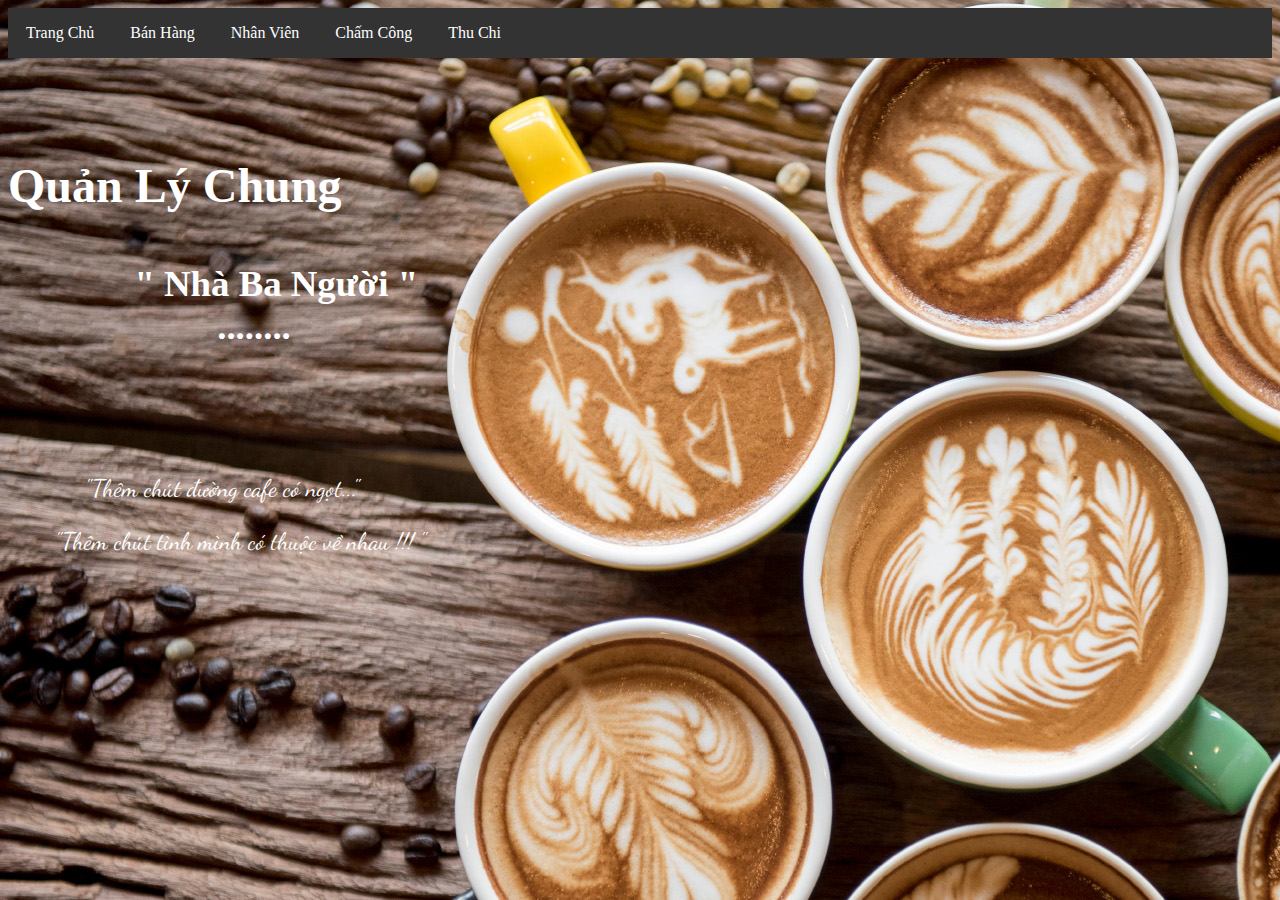
<file: index.html>
<!DOCTYPE html>
<html>
<head>
	<meta charset="utf-8">
	<meta name="viewport" content="width=device-width, initial-scale=1">
	<title>Quan_Ly</title>
	<link rel="preconnect" href="https://fonts.gstatic.com">
	<link href="https://fonts.googleapis.com/css2?family=Dancing+Script:wght@500&display=swap" rel="stylesheet">
	<link rel="stylesheet" type="text/css" href="css/style.css">
</head>
<body>
	<div>
		<ul>
			<li><a href="index.html">Trang Chủ</a></li>
			<li><a href="BanHang/index.html">Bán Hàng</a></li>
			<li><a href="DanhSach_NV/Nhan_vien.html">Nhân Viên</a></li>
			<li><a href="ChamCongNgay/Cong_Ngay.html">Chấm Công</a></li>
		    <li class="abx">
			    <a href="" class="btn_thu">Thu Chi</a>
			    <div class="abx-content">
			        <a href="Luong/index.html">Tiền Lương</a>
		  			<a href="NguyenLieu/index.html">Nguyên Vật Liệu</a>
		  			<a href="ThuNgan/index.html">Doanh Thu</a>
			    </div>
		    </li>	    
		</ul>
		<div class="content_1">
			<h1>Quản Lý Chung</h1>
			<h4>" Nhà Ba Người " <br> &nbsp;  &nbsp;  &nbsp;  &nbsp;  &nbsp;........</h4>
			<div class="pp">
				<p>&nbsp; &nbsp; &nbsp;"Thêm chút đường cafe có ngọt..."</p>
				<p> "Thêm chút tình mình có thuộc về nhau !!! "</p>
			</div>
		</div>
	</div>

</body>
</html>
</file>
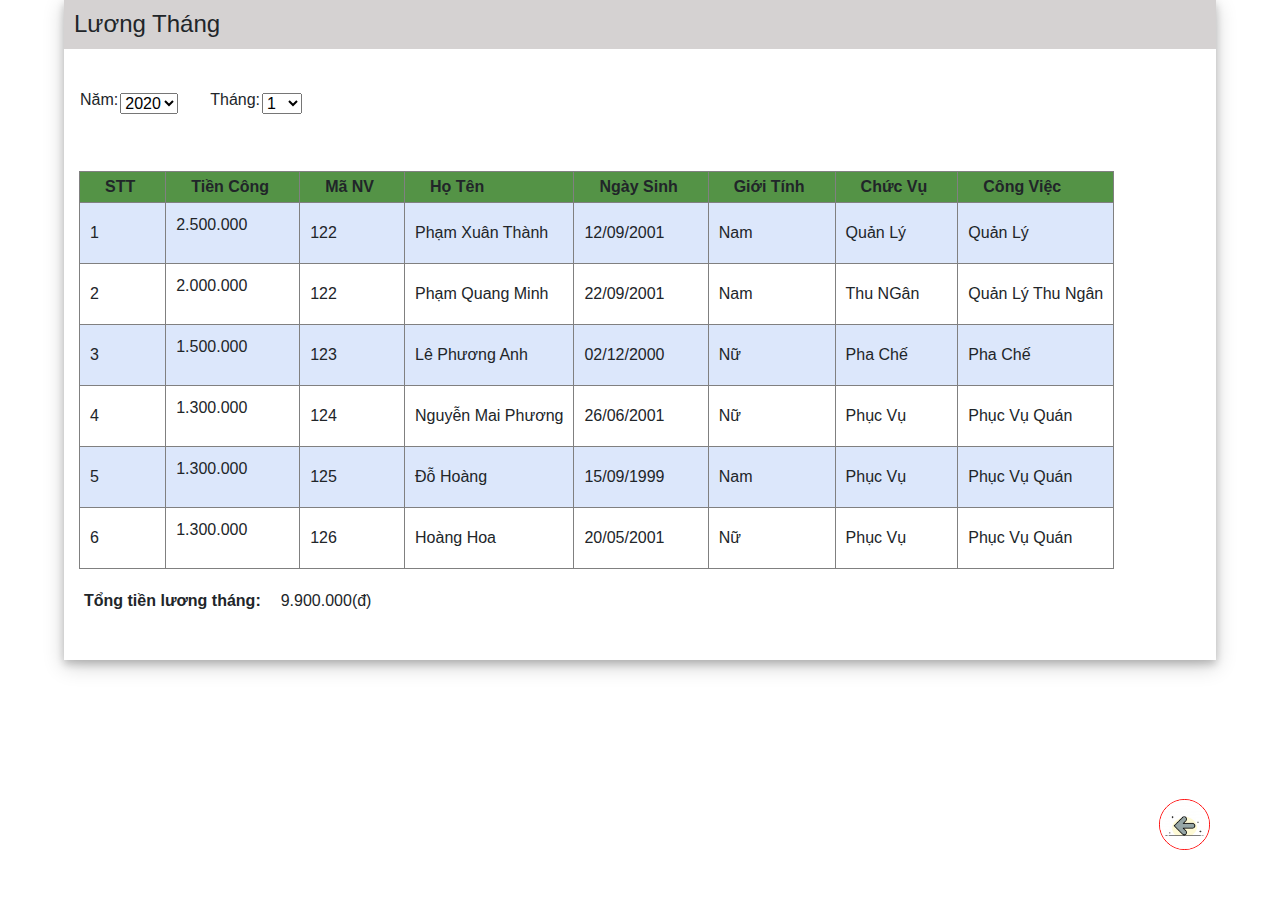
<file: Luong/index.html>
<!DOCTYPE html>
<html>
<head>
	<meta charset="utf-8">
	<meta name="viewport" content="width=device-width, initial-scale=1">
	<title>Lương Tháng</title>
	<link rel="stylesheet" href="https://maxcdn.bootstrapcdn.com/bootstrap/4.0.0/css/bootstrap.min.css" integrity="sha384-Gn5384xqQ1aoWXA+058RXPxPg6fy4IWvTNh0E263XmFcJlSAwiGgFAW/dAiS6JXm" crossorigin="anonymous">
	<script src="https://code.jquery.com/jquery-3.2.1.slim.min.js" integrity="sha384-KJ3o2DKtIkvYIK3UENzmM7KCkRr/rE9/Qpg6aAZGJwFDMVNA/GpGFF93hXpG5KkN" crossorigin="anonymous"></script>
	<script src="https://cdnjs.cloudflare.com/ajax/libs/popper.js/1.12.9/umd/popper.min.js" integrity="sha384-ApNbgh9B+Y1QKtv3Rn7W3mgPxhU9K/ScQsAP7hUibX39j7fakFPskvXusvfa0b4Q" crossorigin="anonymous"></script>
	<script src="https://maxcdn.bootstrapcdn.com/bootstrap/4.0.0/js/bootstrap.min.js" integrity="sha384-JZR6Spejh4U02d8jOt6vLEHfe/JQGiRRSQQxSfFWpi1MquVdAyjUar5+76PVCmYl" crossorigin="anonymous"></script>
	 <link rel="stylesheet" href="https://use.fontawesome.com/releases/v5.7.2/css/all.css" integrity="sha384- fnmOCqbTlWIlj8LyTjo7mOUStjsKC4pOpQbqyi7RrhN7udi9RwhKkMHpvLbHG9Sr" crossorigin="anonymous">
	<!-- <link rel="stylesheet" type="text/css" href="../css/style.css"> -->
	<link rel="stylesheet" type="text/css" href="css.css">
</head>
<body>
	<div class="content_ngay">
		<div class="main_ngay">
			<div class="col-md-12 main_ngay">
				<h4>Lương Tháng</h4>
				<form class="col-md-12 form_1_ngay">
					<table>
						<tbody>
							<tr class="hd">
								<td><label for="NhanVien_">Năm: </label></td>
								<td>
									<select name="nhanvien" id="NhanVien_">
										<option value="1">2020</option>
										<option value="2">2019</option>
										<option value="2">2018</option>
									</select>
								</td>
							</tr>
							<tr class="nhan_V">
								<td><label for="phong_1">Tháng: </label></td>
								<td>
									<select name="phong" id="phong_1">
										<option value="1">1</option>
										<option value="2">2</option>
										<option value="3">3</option>
										<option value="4">4</option>
										<option value="4">5</option>
										<option value="4">6</option>
										<option value="4">7</option>
										<option value="4">8</option>
										<option value="4">9</option>
										<option value="4">10</option>
										<option value="4">11</option>
										<option value="4">12</option>
									</select>
								</td>
							</tr>
						</tbody>
					</table>
				</form>
				<form class="col-md-12 form_2_ngay">
					<table border="1" cellpadding="10" cellspacing="0">
						<tbody>
							<tr>
								<th>STT</th>
								<th>Tiền Công</th>
								<th>Mã NV</th>
								<th>Họ Tên</th>
								<th>Ngày Sinh</th>
								<th>Giới Tính</th>
								<th>Chức Vụ</th>
								<th class="none">Công Việc</th>
							</tr>
							<tr class="color_">
								<td>1</td>
								<td><p>2.500.000</p></td>
								<td>122</td>
								<td>Phạm Xuân Thành</td>
								<td>12/09/2001</td>
								<td>Nam</td>
								<td>Quản Lý</td>
								<td class="none">Quản Lý</td>
							</tr>
							<tr>
								<td>2</td>
								<td><p>2.000.000</p></td>
								<td>122</td>
								<td>Phạm Quang Minh</td>
								<td>22/09/2001</td>
								<td>Nam</td>
								<td>Thu NGân</td>
								<td class="none">Quản Lý Thu Ngân</td>
							</tr>
							<tr class="color_">
								<td>3</td>
								<td><p>1.500.000</p></td>
								<td>123</td>
								<td>Lê Phương Anh</td>
								<td>02/12/2000</td>
								<td>Nữ</td>
								<td>Pha Chế</td>
								<td class="none">Pha Chế</td>
							</tr>
							<tr>
								<td>4</td>
								<td><p>1.300.000</p></td>
								<td>124</td>
								<td>Nguyễn Mai Phương</td>
								<td>26/06/2001</td>
								<td>Nữ</td>
								<td>Phục Vụ</td>
								<td class="none">Phục Vụ Quán</td>
							</tr>
							<tr class="color_">
								<td>5</td>
								<td><p>1.300.000</p></td>
								<td>125</td>
								<td>Đỗ Hoàng</td>
								<td>15/09/1999</td>
								<td>Nam</td>
								<td>Phục Vụ</td>
								<td class="none">Phục Vụ Quán</td>
							</tr>
							<tr>
								<td>6</td>
								<td><p>1.300.000</p></td>
								<td>126</td>
								<td>Hoàng Hoa</td>
								<td>20/05/2001</td>
								<td>Nữ</td>
								<td>Phục Vụ</td>
								<td class="none">Phục Vụ Quán</td>
							</tr>
						</tbody>
					</table>
				</form>
			</div>
			<div id="save">
				<p><b>Tổng tiền lương tháng:</b> <p>9.900.000(đ)</p>
			</div>
		</div>
		<a href="../index.html"><img src="../BanHang/img/back1.jpg" class="icon"></a>
	</div>
</body>
</html>
</file>
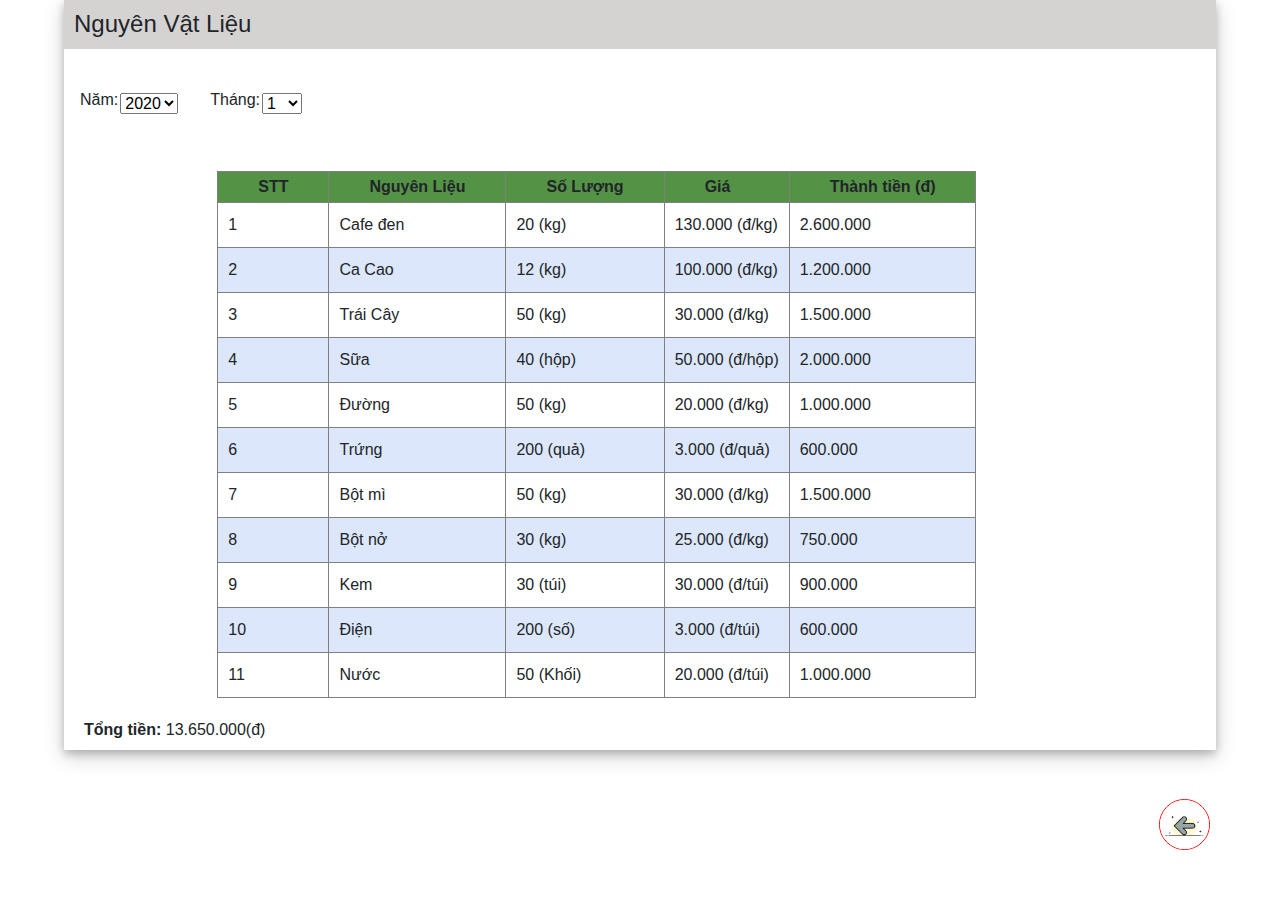
<file: NguyenLieu/index.html>
<!DOCTYPE html>
<html>
<head>
	<meta charset="utf-8">
	<meta name="viewport" content="width=device-width, initial-scale=1">
	<title>Nguyên Vật Liệu</title>
	<link rel="stylesheet" href="https://maxcdn.bootstrapcdn.com/bootstrap/4.0.0/css/bootstrap.min.css" integrity="sha384-Gn5384xqQ1aoWXA+058RXPxPg6fy4IWvTNh0E263XmFcJlSAwiGgFAW/dAiS6JXm" crossorigin="anonymous">
	<script src="https://code.jquery.com/jquery-3.2.1.slim.min.js" integrity="sha384-KJ3o2DKtIkvYIK3UENzmM7KCkRr/rE9/Qpg6aAZGJwFDMVNA/GpGFF93hXpG5KkN" crossorigin="anonymous"></script>
	<script src="https://cdnjs.cloudflare.com/ajax/libs/popper.js/1.12.9/umd/popper.min.js" integrity="sha384-ApNbgh9B+Y1QKtv3Rn7W3mgPxhU9K/ScQsAP7hUibX39j7fakFPskvXusvfa0b4Q" crossorigin="anonymous"></script>
	<script src="https://maxcdn.bootstrapcdn.com/bootstrap/4.0.0/js/bootstrap.min.js" integrity="sha384-JZR6Spejh4U02d8jOt6vLEHfe/JQGiRRSQQxSfFWpi1MquVdAyjUar5+76PVCmYl" crossorigin="anonymous"></script>
	 <link rel="stylesheet" href="https://use.fontawesome.com/releases/v5.7.2/css/all.css" integrity="sha384- fnmOCqbTlWIlj8LyTjo7mOUStjsKC4pOpQbqyi7RrhN7udi9RwhKkMHpvLbHG9Sr" crossorigin="anonymous">
	<!-- <link rel="stylesheet" type="text/css" href="../css/style.css"> -->
	<link rel="stylesheet" type="text/css" href="css.css">
	<script language="javascript" src="js/script.js"></script>
</head>
<body>
	<div class="content_ngay">
		<div class="main_ngay">
			<div class="col-md-12 main_ngay">
				<h4>Nguyên Vật Liệu</h4>
				<form class="col-md-12 form_1_ngay">
					<table>
						<tbody>
							<tr class="hd">
								<td><label for="NhanVien_">Năm: </label></td>
								<td>
									<select name="nhanvien" id="NhanVien_">
										<option value="1">2020</option>
										<option value="2">2019</option>
										<option value="2">2018</option>
									</select>
								</td>
							</tr>
							<tr class="nhan_V">
								<td><label for="phong_1">Tháng: </label></td>
								<td>
									<select name="phong" id="phong_1">
										<option value="1">1</option>
										<option value="2">2</option>
										<option value="3">3</option>
										<option value="4">4</option>
										<option value="4">5</option>
										<option value="4">6</option>
										<option value="4">7</option>
										<option value="4">8</option>
										<option value="4">9</option>
										<option value="4">10</option>
										<option value="4">11</option>
										<option value="4">12</option>
									</select>
								</td>
							</tr>
						</tbody>
					</table>
				</form>
				<form class="col-md-12 form_2_ngay">
					<table border="1" cellpadding="10" cellspacing="0">
						<tbody>
							<tr>
								<th>STT</th>
								<th>Nguyên Liệu</th>
								<th>Số Lượng</th>
								<th>Giá</th>
								<th>Thành tiền (đ)</th>
							</tr>
							<tr>
								<td>1</td>
								<td>Cafe đen</td>
								<td>20 (kg)</td>
								<td>130.000 (đ/kg)</td>
								<td>2.600.000</td>
							</tr>
							<tr class="color_">
								<td>2</td>
								<td>Ca Cao</td>
								<td>12 (kg)</td>
								<td>100.000 (đ/kg)</td>
								<td>1.200.000</td>
							</tr>
							<tr>
								<td>3</td>
								<td>Trái Cây</td>
								<td>50 (kg)</td>
								<td>30.000 (đ/kg)</td>
								<td>1.500.000</td>
							</tr>
							<tr class="color_">
								<td>4</td>
								<td>Sữa</td>
								<td>40 (hộp)</td>
								<td>50.000 (đ/hộp)</td>
								<td>2.000.000</td>
							</tr>
							<tr>
								<td>5</td>
								<td>Đường</td>
								<td>50 (kg)</td>
								<td>20.000 (đ/kg)</td>
								<td>1.000.000</td>
							</tr>
							<tr class="color_">
								<td>6</td>
								<td>Trứng</td>
								<td>200 (quả)</td>
								<td>3.000 (đ/quả)</td>
								<td>600.000</td>
							</tr>
							<tr>
								<td>7</td>
								<td>Bột mì</td>
								<td>50 (kg)</td>
								<td>30.000 (đ/kg)</td>
								<td>1.500.000</td>
							</tr>
							<tr class="color_">
								<td>8</td>
								<td>Bột nở</td>
								<td>30 (kg)</td>
								<td>25.000 (đ/kg)</td>
								<td>750.000</td>
							</tr>
							<tr>
								<td>9</td>
								<td>Kem</td>
								<td>30 (túi)</td>
								<td>30.000 (đ/túi)</td>
								<td>900.000</td>
							</tr>
							<tr class="color_">
								<td>10</td>
								<td>Điện</td>
								<td>200 (số)</td>
								<td>3.000 (đ/túi)</td>
								<td>600.000</td>
							</tr>
							<tr>
								<td>11</td>
								<td>Nước</td>
								<td>50 (Khối)</td>
								<td>20.000 (đ/túi)</td>
								<td>1.000.000</td>
							</tr>
						</tbody>
					</table>
				</form>
			</div>
			<div id="save">
				<p><b>Tổng tiền:</b> 13.650.000(đ)</p>
			</div>
		</div>
		<a href="../index.html"><img src="../BanHang/img/back1.jpg" class="icon"></a>
	</div>
</body>
</html>
</file>
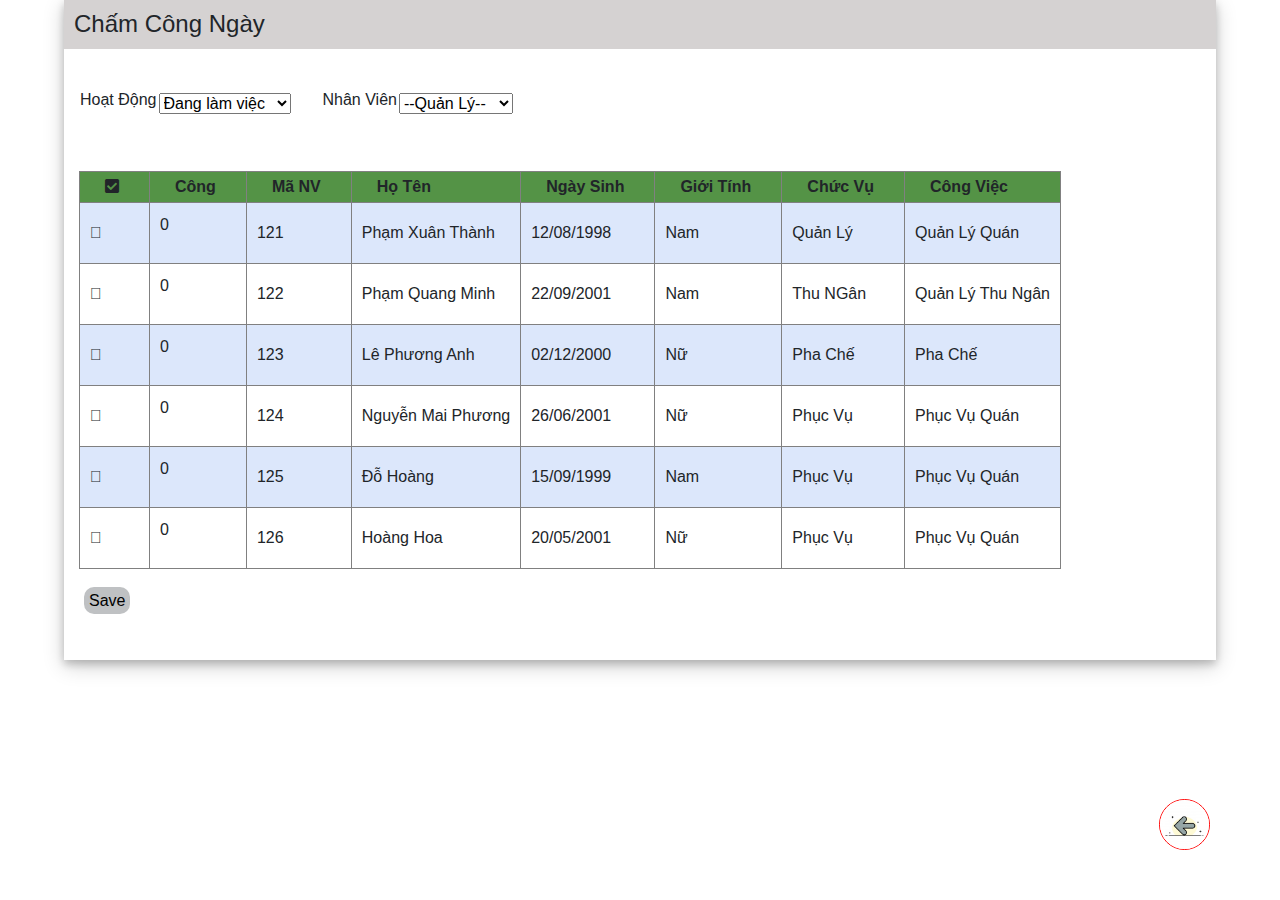
<file: ChamCongNgay/Cong_Ngay.html>
<!DOCTYPE html>
<html>
<head>
	<meta charset="utf-8">
	<meta name="viewport" content="width=device-width, initial-scale=1">
	<title>Chấm Công</title>
	<link rel="stylesheet" href="https://maxcdn.bootstrapcdn.com/bootstrap/4.0.0/css/bootstrap.min.css" integrity="sha384-Gn5384xqQ1aoWXA+058RXPxPg6fy4IWvTNh0E263XmFcJlSAwiGgFAW/dAiS6JXm" crossorigin="anonymous">
	<script src="https://code.jquery.com/jquery-3.2.1.slim.min.js" integrity="sha384-KJ3o2DKtIkvYIK3UENzmM7KCkRr/rE9/Qpg6aAZGJwFDMVNA/GpGFF93hXpG5KkN" crossorigin="anonymous"></script>
	<script src="https://cdnjs.cloudflare.com/ajax/libs/popper.js/1.12.9/umd/popper.min.js" integrity="sha384-ApNbgh9B+Y1QKtv3Rn7W3mgPxhU9K/ScQsAP7hUibX39j7fakFPskvXusvfa0b4Q" crossorigin="anonymous"></script>
	<script src="https://maxcdn.bootstrapcdn.com/bootstrap/4.0.0/js/bootstrap.min.js" integrity="sha384-JZR6Spejh4U02d8jOt6vLEHfe/JQGiRRSQQxSfFWpi1MquVdAyjUar5+76PVCmYl" crossorigin="anonymous"></script>
	 <link rel="stylesheet" href="https://use.fontawesome.com/releases/v5.7.2/css/all.css" integrity="sha384- fnmOCqbTlWIlj8LyTjo7mOUStjsKC4pOpQbqyi7RrhN7udi9RwhKkMHpvLbHG9Sr" crossorigin="anonymous">
	<link rel="stylesheet" type="text/css" href="css.css">
	<script language="javascript" src="js/script.js"></script>
</head>
<body>
	<div class="content_ngay">
		<div class="main_ngay1">
			<div class="col-md-12 main_ngay">
				<h4>Chấm Công Ngày</h4>
				<form class="col-md-12 form_1_ngay">
					<table>
						<tbody>
							<tr class="hd">
								<td><label for="NhanVien_">Hoạt Động</label></td>
								<td>
									<select name="nhanvien" id="NhanVien_">
										<option value="1">Đang làm việc</option>
										<option value="2">Đang nghỉ ngơi</option>
										<option value="2">Đang tăng ca</option>
									</select>
								</td>
							</tr>
							<tr class="nhan_V">
								<td><label for="phong_1">Nhân Viên</label></td>
								<td>
									<select name="phong" id="phong_1">
										<option value="1">--Quản Lý--</option>
										<option value="2">--Thu Ngân--</option>
										<option value="3">--Phục Vụ--</option>
										<option value="4">--Pha Chế--</option>
									</select>
								</td>
							</tr>
						</tbody>
					</table>
				</form>
				<form class="col-md-12 form_2_ngay">
					<table border="1" cellpadding="10" cellspacing="0">
						<tbody>
							<tr>
								<th><i class="fas fa-check-square"></i></th>
								<th>Công</th>
								<th>Mã NV</th>
								<th>Họ Tên</th>
								<th>Ngày Sinh</th>
								<th>Giới Tính</th>
								<th>Chức Vụ</th>
								<th>Công Việc</th>
							</tr>
							<tr class="color_">
								<td><i class="fal fa-square" onclick="addToCart(count)"></i></td>
								<td><p id="count">0</p></td>
								<td>121</td>
								<td>Phạm Xuân Thành</td>
								<td>12/08/1998</td>
								<td>Nam</td>
								<td>Quản Lý</td>
								<td>Quản Lý Quán</td>
							</tr>
							<tr>
								<td><i class="fal fa-square" onclick="addToCart1(count1)"></i></td>
								<td><p id="count1">0</p></td>
								<td>122</td>
								<td>Phạm Quang Minh</td>
								<td>22/09/2001</td>
								<td>Nam</td>
								<td>Thu NGân</td>
								<td>Quản Lý Thu Ngân</td>
							</tr>
							<tr class="color_">
								<td><i class="fal fa-square" onclick="addToCart2(count2)"></i></td>
								<td><p id="count2">0</p></td>
								<td>123</td>
								<td>Lê Phương Anh</td>
								<td>02/12/2000</td>
								<td>Nữ</td>
								<td>Pha Chế</td>
								<td>Pha Chế</td>
							</tr>
							<tr>
								<td><i class="fal fa-square" onclick="addToCart3(count3)"></i></td>
								<td><p id="count3">0</p></td>
								<td>124</td>
								<td>Nguyễn Mai Phương</td>
								<td>26/06/2001</td>
								<td>Nữ</td>
								<td>Phục Vụ</td>
								<td>Phục Vụ Quán</td>
							</tr>
							<tr class="color_">
								<td><i class="fal fa-square" onclick="addToCart4(count4)"></i></td>
								<td><p id="count4">0</p></td>
								<td>125</td>
								<td>Đỗ Hoàng</td>
								<td>15/09/1999</td>
								<td>Nam</td>
								<td>Phục Vụ</td>
								<td>Phục Vụ Quán</td>
							</tr>
							<tr>
								<td><i class="fal fa-square" onclick="addToCart5(count5)"></i></td>
								<td><p id="count5">0</p></td>
								<td>126</td>
								<td>Hoàng Hoa</td>
								<td>20/05/2001</td>
								<td>Nữ</td>
								<td>Phục Vụ</td>
								<td>Phục Vụ Quán</td>
							</tr>
						</tbody>
					</table>
				</form>
			</div>
			<div id="save">
				<a href="#" onclick="save()">Save</a>
			</div>
		</div>
		<a href="../index.html"><img src="../BanHang/img/back1.jpg" class="icon"></a>		
	</div>
</body>
</html>
</file>
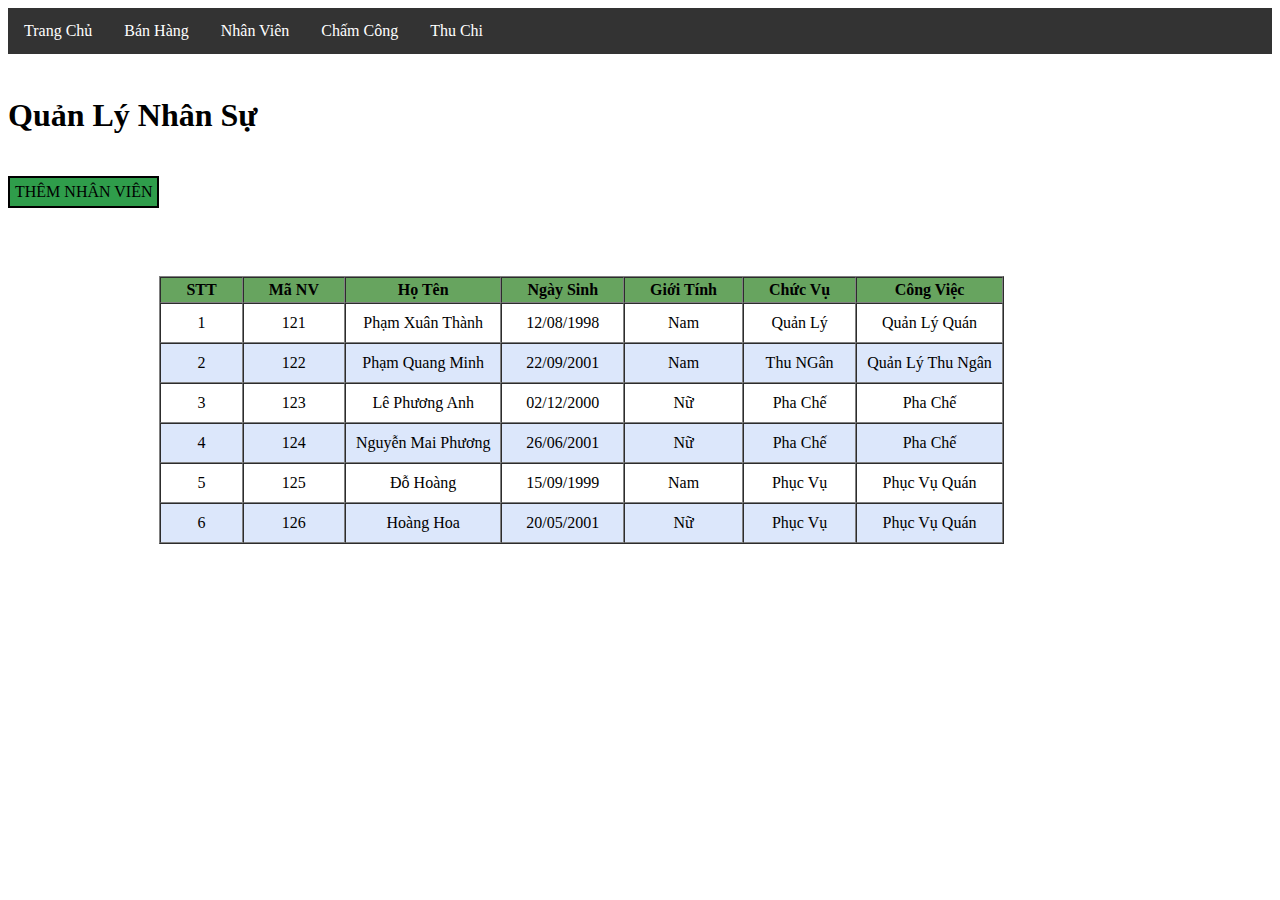
<file: DanhSach_NV/Nhan_vien.html>
<!DOCTYPE html>
<html>
<head>
	<meta charset="utf-8">
	<meta name="viewport" content="width=device-width, initial-scale=1">
	<title>Danh sách nhân viên</title>
	<link rel="stylesheet" type="text/css" href="CSS_DS/style_nv.css">
	<!-- <link rel="stylesheet" type="text/css" href="../css/style.css"> -->
</head>
<body>
	<div class="content">
		<div class="main">
				<ul>
					<li><a href="../index.html">Trang Chủ</a></li>
					<li><a href="../BanHang/index.html">Bán Hàng</a></li>
					<li><a href="../DanhSach_NV/Nhan_vien.html">Nhân Viên</a></li>
					<li><a href="../ChamCongNgay/Cong_Ngay.html">Chấm Công</a></li>
				    <li class="dropdown">
					    <a href="" class="dropbtn">Thu Chi</a>
					    <div class="dropdown-content">
					        <a href="../Luong/index.html">Tiền Lương</a>
				  			<a href="../NguyenLieu/index.html">Nguyên Vật Liệu</a>
				  			<a href="../ThuNgan/index.html">Doanh Thu</a>
					    </div>
				    </li>	    
				</ul>
			</div>
			<div class="nd_1">
				<div class="nd">
					<h4>Quản Lý Nhân Sự</h4>
					<a href="../form/index.html" class="button">THÊM NHÂN VIÊN</a>
					<form class="form_2">
						<table border="1" cellpadding="10" cellspacing="0">
							<tbody>
								<tr>
									<th>STT</th>
									<th>Mã NV</th>
									<th>Họ Tên</th>
									<th>Ngày Sinh</th>
									<th>Giới Tính</th>
									<th>Chức Vụ</th>
									<th>Công Việc</th>
								</tr>
								<tr id="quanly">
									<td>1</td>
									<td>121</td>
									<td>Phạm Xuân Thành</td>
									<td>12/08/1998</td>
									<td>Nam</td>
									<td>Quản Lý</td>
									<td>Quản Lý Quán</td>
								</tr>
								<tr class="color_">
									<td>2</td>
									<td>122</td>
									<td>Phạm Quang Minh</td>
									<td>22/09/2001</td>
									<td>Nam</td>
									<td>Thu NGân</td>
									<td>Quản Lý Thu Ngân</td>
								</tr>
								<tr>
									<td>3</td>
									<td>123</td>
									<td>Lê Phương Anh</td>
									<td>02/12/2000</td>
									<td>Nữ</td>
									<td>Pha Chế</td>
									<td>Pha Chế</td>
								</tr>
								<tr class="color_">
									<td>4</td>
									<td>124</td>
									<td>Nguyễn Mai Phương</td>
									<td>26/06/2001</td>
									<td>Nữ</td>
									<td>Pha Chế</td>
									<td>Pha Chế</td>
								</tr>
								<tr>
									<td>5</td>
									<td>125</td>
									<td>Đỗ Hoàng</td>
									<td>15/09/1999</td>
									<td>Nam</td>
									<td>Phục Vụ</td>
									<td>Phục Vụ Quán</td>
								</tr>
								<tr class="color_">
									<td>6</td>
									<td>126</td>
									<td>Hoàng Hoa</td>
									<td>20/05/2001</td>
									<td>Nữ</td>
									<td>Phục Vụ</td>
									<td>Phục Vụ Quán</td>
								</tr>
							</tbody>
						</table>
					</form>
				</div>
			</div>
		</div>
	</div>
</body>
</html>
</file>
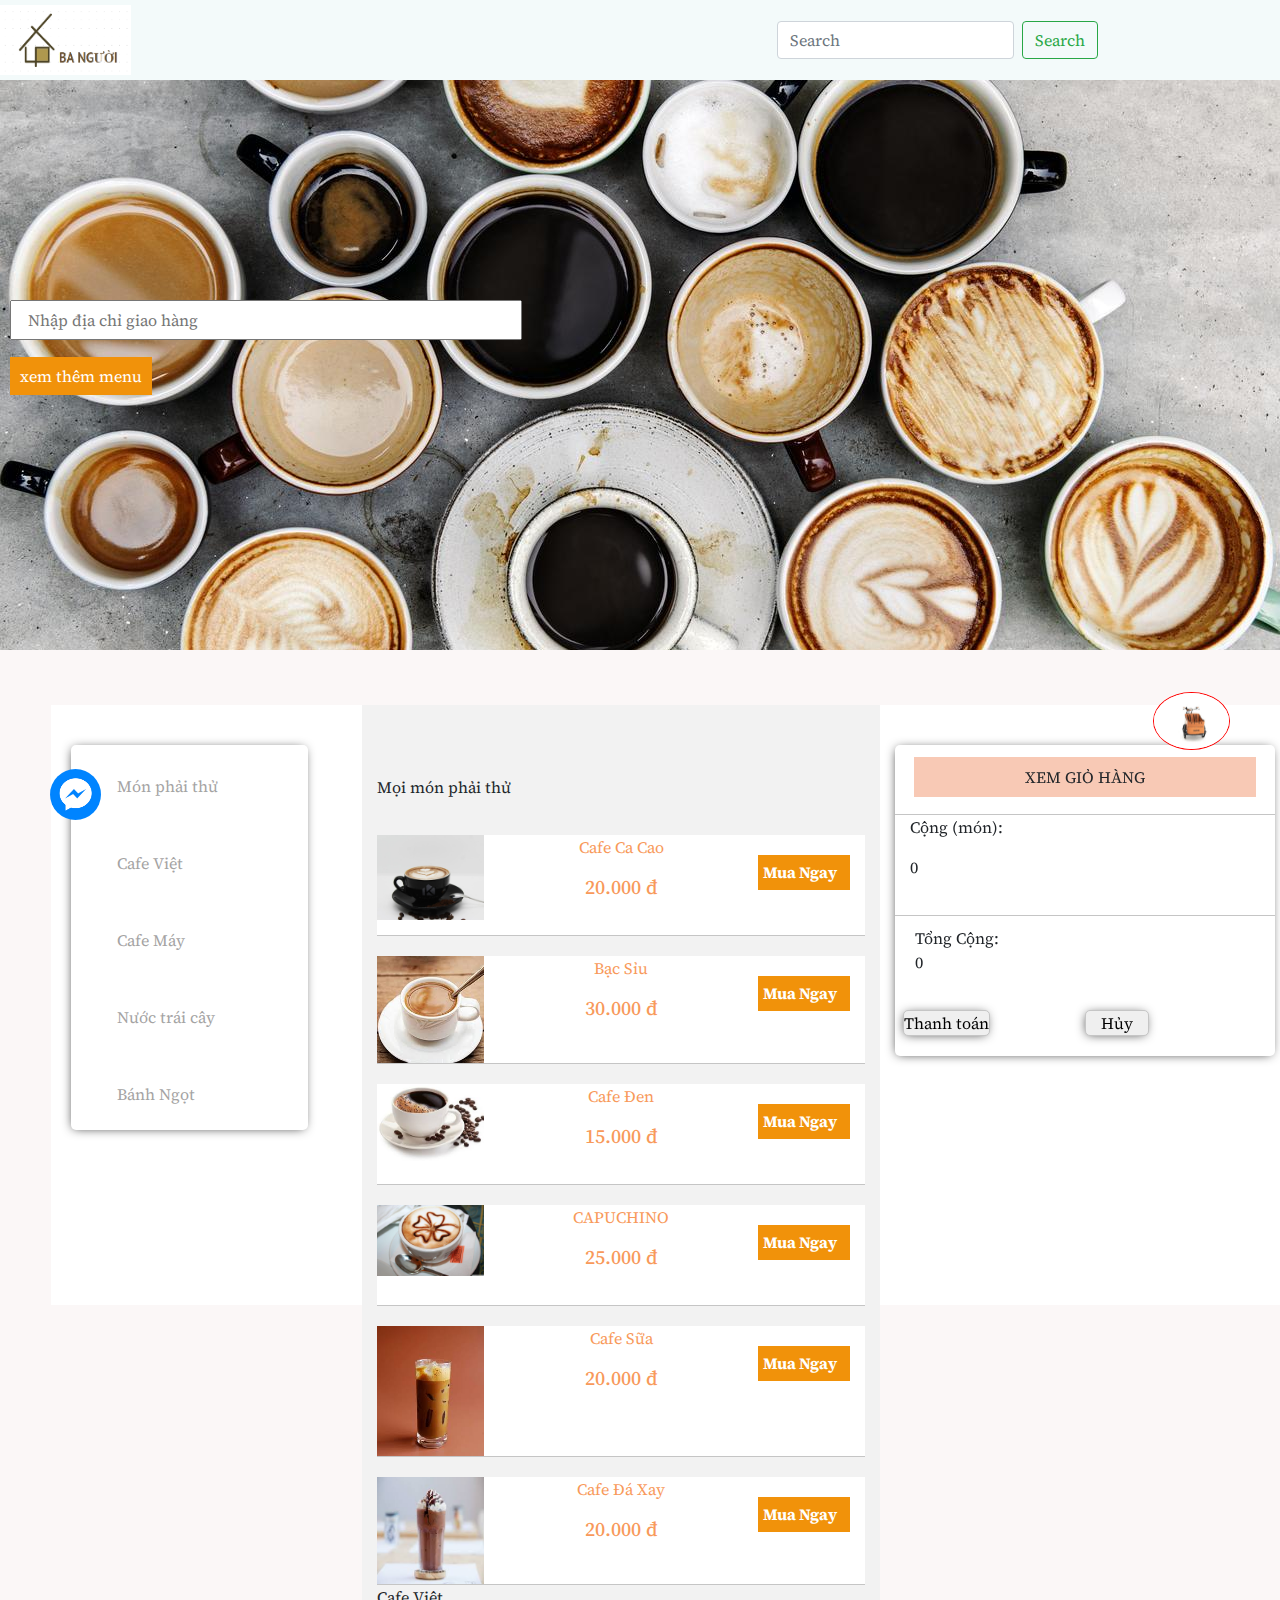
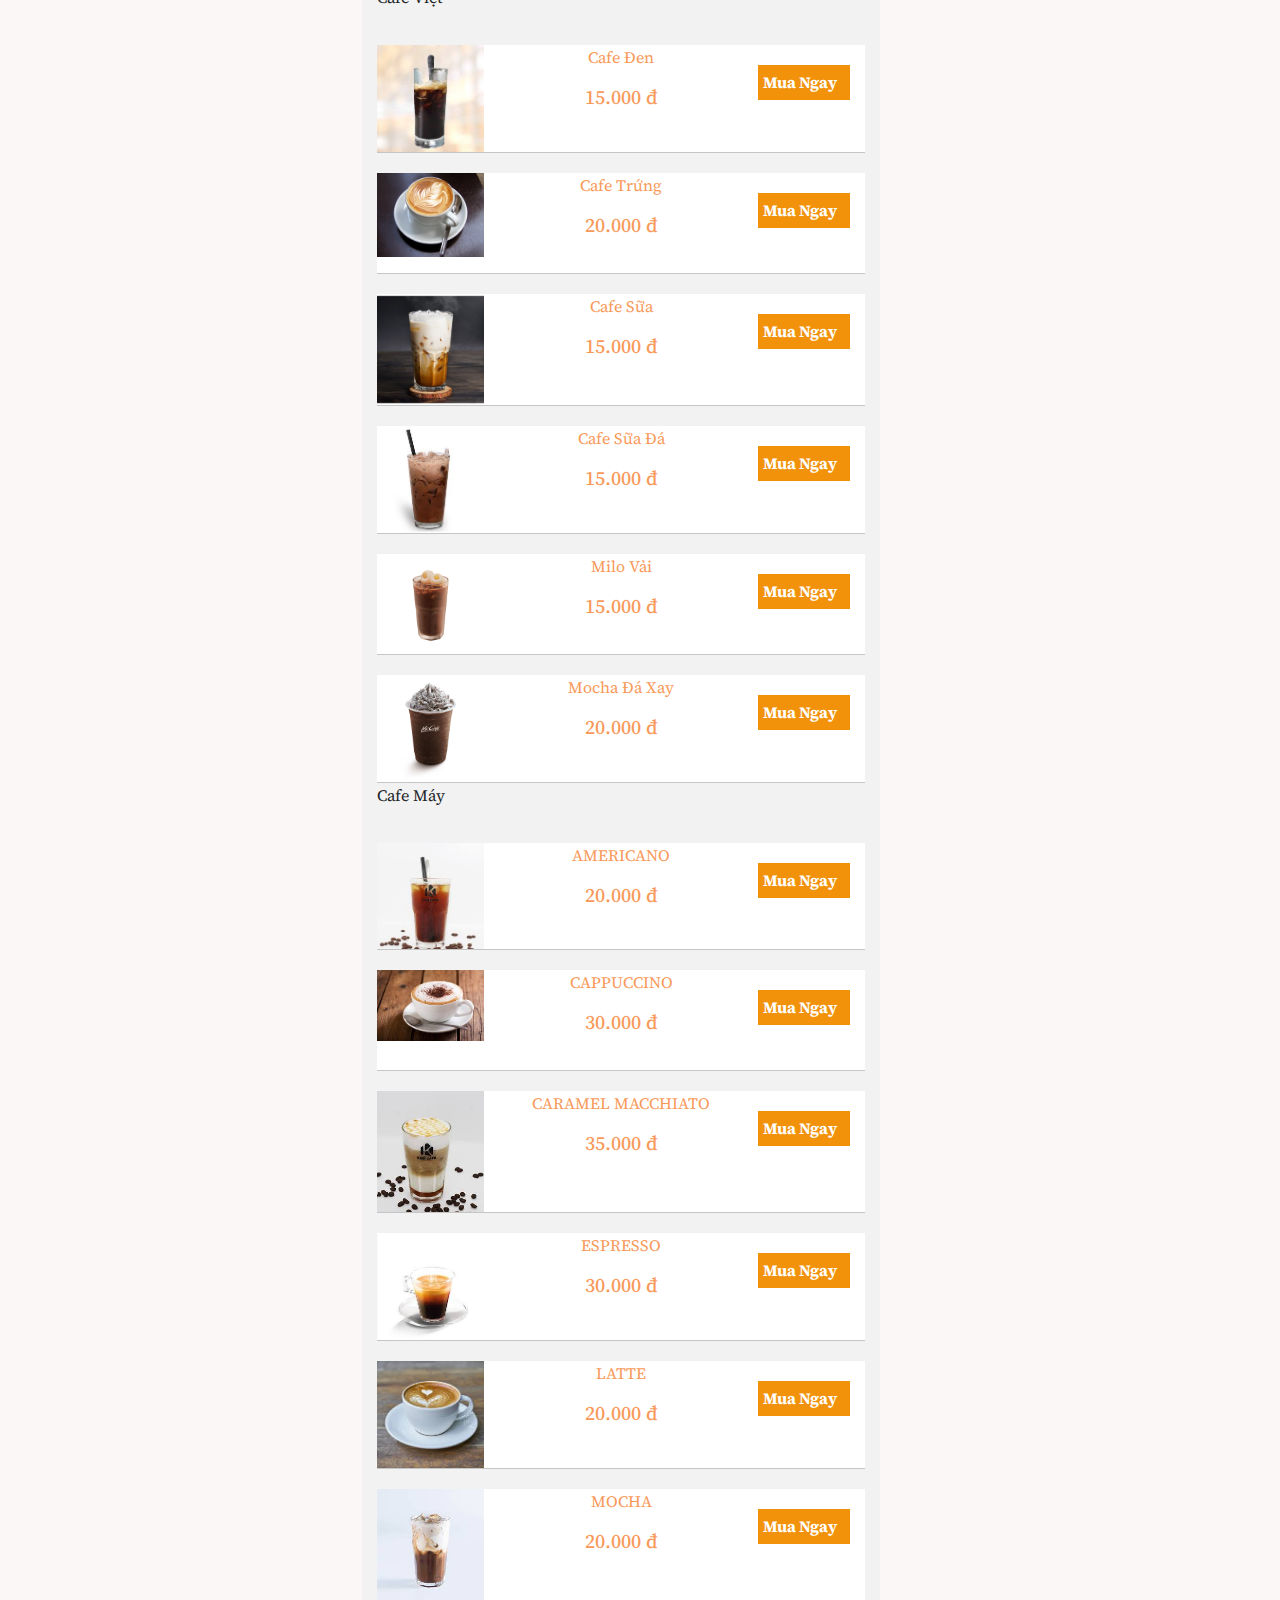
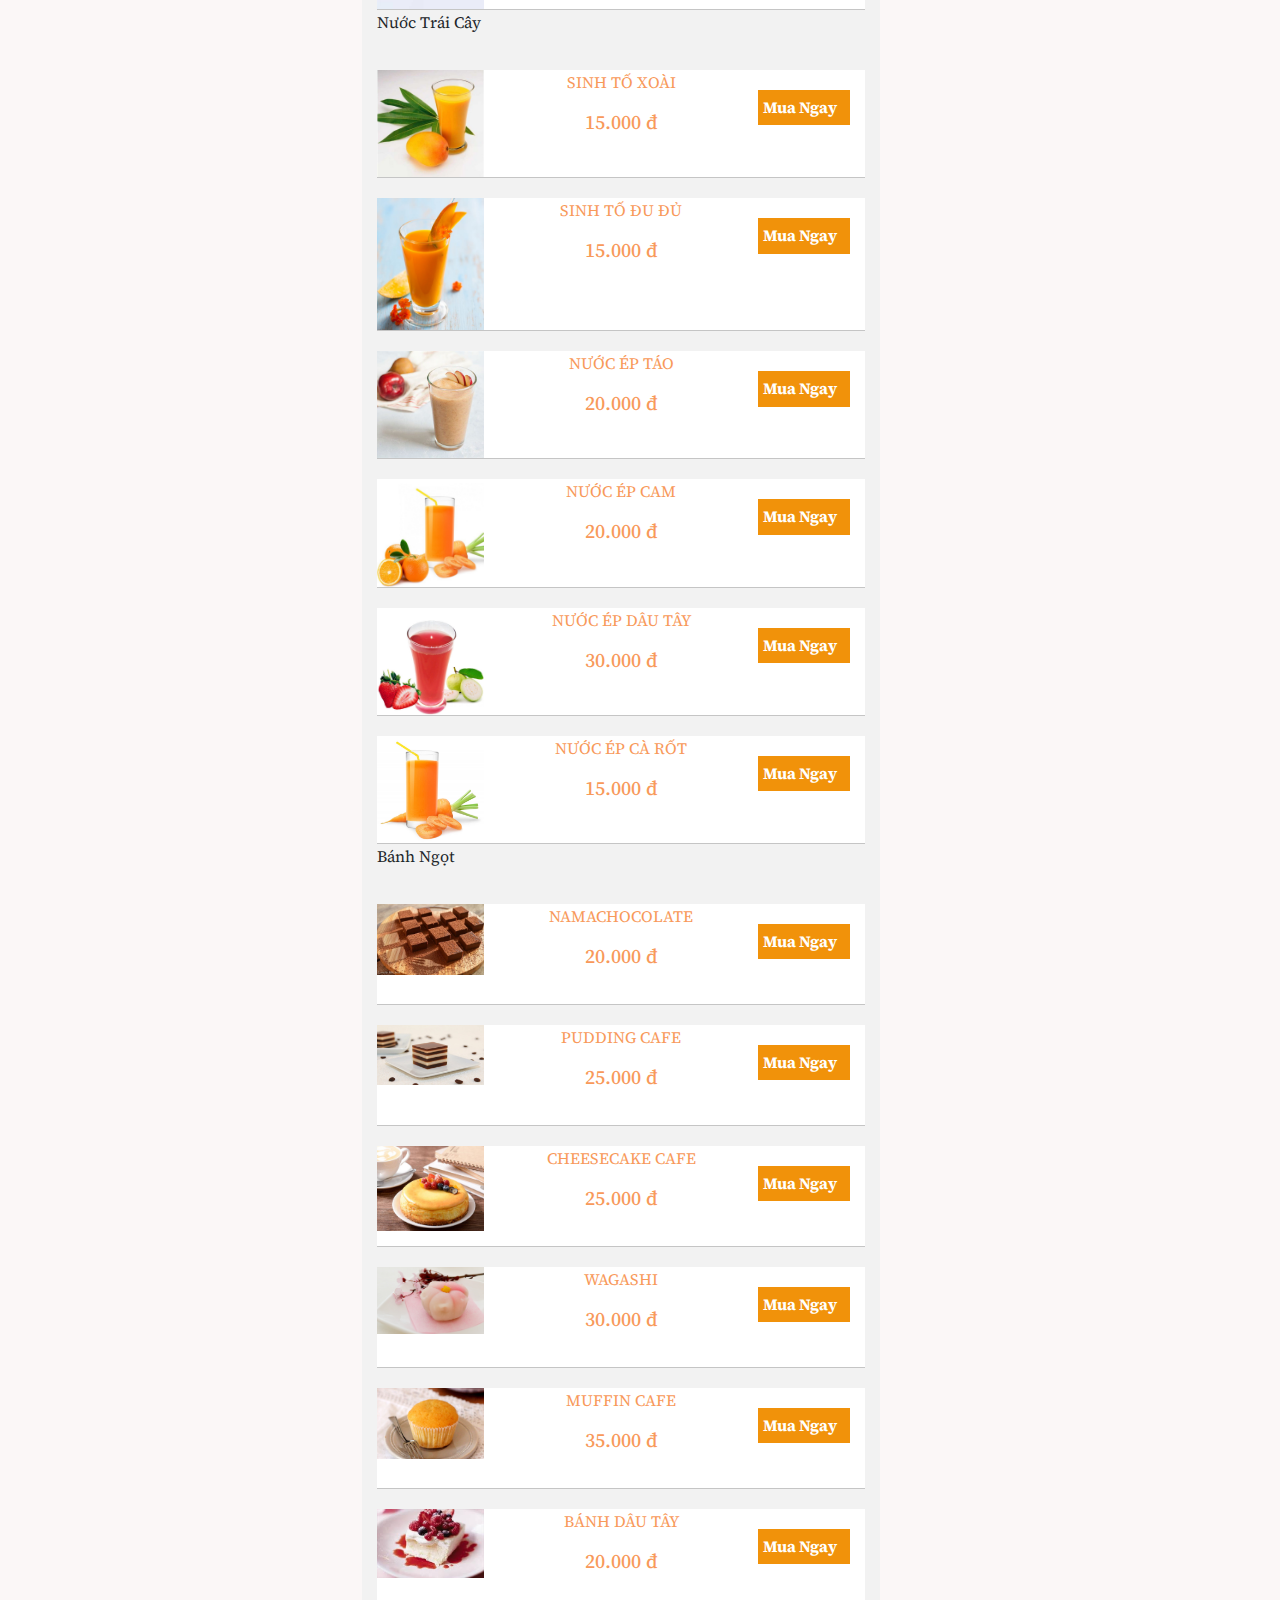
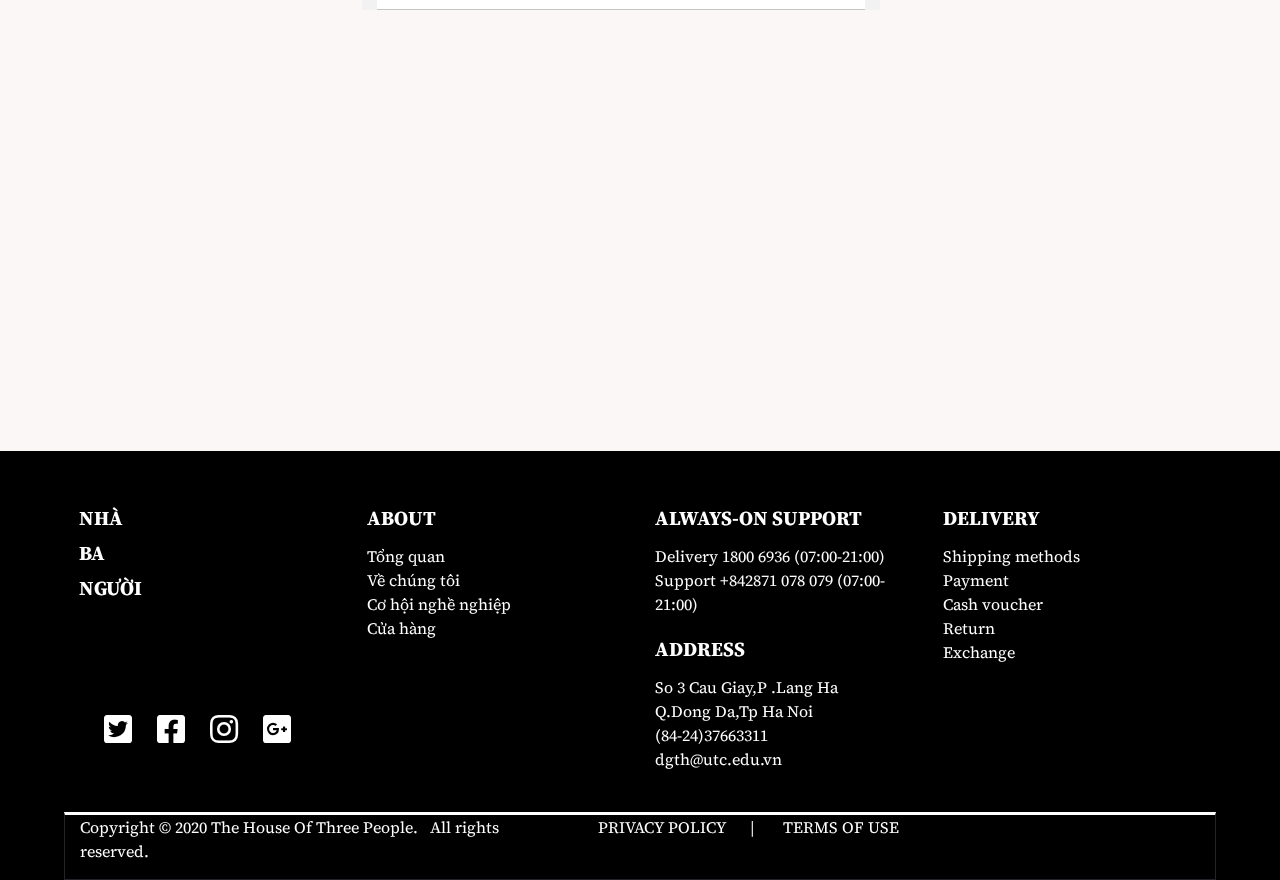
<file: BanHang/delivery/delivery.html>
<!DOCTYPE html>
<html>
<head>
	 <meta name="viewport" content="width=device-width, initial-scale=1.0">
	<title>Giao Hàng</title>
	<link rel="stylesheet" href="https://maxcdn.bootstrapcdn.com/bootstrap/4.0.0/css/bootstrap.min.css" integrity="sha384-Gn5384xqQ1aoWXA+058RXPxPg6fy4IWvTNh0E263XmFcJlSAwiGgFAW/dAiS6JXm" crossorigin="anonymous">
	<script src="https://code.jquery.com/jquery-3.2.1.slim.min.js" integrity="sha384-KJ3o2DKtIkvYIK3UENzmM7KCkRr/rE9/Qpg6aAZGJwFDMVNA/GpGFF93hXpG5KkN" crossorigin="anonymous"></script>
	<script src="https://cdnjs.cloudflare.com/ajax/libs/popper.js/1.12.9/umd/popper.min.js" integrity="sha384-ApNbgh9B+Y1QKtv3Rn7W3mgPxhU9K/ScQsAP7hUibX39j7fakFPskvXusvfa0b4Q" crossorigin="anonymous"></script>
	<script src="https://maxcdn.bootstrapcdn.com/bootstrap/4.0.0/js/bootstrap.min.js" integrity="sha384-JZR6Spejh4U02d8jOt6vLEHfe/JQGiRRSQQxSfFWpi1MquVdAyjUar5+76PVCmYl" crossorigin="anonymous"></script>
	<link href="https://fonts.googleapis.com/css2?family=Source+Serif+Pro:ital@1&display=swap" rel="stylesheet">
	<link rel="stylesheet" href="https://use.fontawesome.com/releases/v5.7.2/css/all.css" integrity="sha384- fnmOCqbTlWIlj8LyTjo7mOUStjsKC4pOpQbqyi7RrhN7udi9RwhKkMHpvLbHG9Sr" crossorigin="anonymous">
	<link rel="stylesheet" type="text/css" href="../css/style.css">
	<link rel="stylesheet" type="text/css" href="css/style.css">
	<script language="javascript" src="js/script.js"></script>
	<script language="javascript" src="../js_main/script.js"></script>
</head>
<body>
	<article>
		<nav class="sticky navbar navbar-expand-md navbar-light badge-light" style="padding: 0px 0px 0px 0px">
			<a class="navbar-brand" href="../index.html"><img src="../img/nen_0.png" class="img"></a>
			<button class="navbar-toggler" type="button" data-toggle="collapse" data-target="#navbarSupportedContent" aria-controls="navbarSupportedContent" aria-expanded="false" aria-label="Toggle navigation">
			<span class="navbar-toggler-icon"></span>
			</button>

			<div class="collapse navbar-collapse" id="navbarSupportedContent">
				<form class="form-inline my-2 my-lg-0">
				  <input class="form-control mr-sm-2" type="search" placeholder="Search" aria-label="Search">
				  <button class="btn btn-outline-success my-2 my-sm-0" type="submit">Search</button>
				</form>
			</div>
		</nav>

		<div class="contain">
			<div class="dilivery">
				<input placeholder="    Nhập địa chỉ giao hàng" type="text" name="mua hàng">
				<br>
				<br>
				<a href="../menu/menu.html" class="seen">xem thêm menu</a>
			</div>
		</div>

		<div class="content_di">
			<div class="row">
				<div class="col-md-3 sidebar">
					<ul class="dili_11">
						<li><a href="#mon_thu">Món phải thử</a></li>
						<li><a href="#cafe_viet">Cafe Việt</a></li>
						<li><a href="#cafe_may">Cafe Máy</a></li>
						<li><a href="#nuoc_tc">Nước trái cây</a></li>
						<li><a href="#banh">Bánh Ngọt</a></li>
					</ul>
				</div>

				<div class="col-md-5 dili">
					<div class="dili_main">
						<div>
							<p>Mọi món phải thử <br></p>
							<div class="img_dili"  id="mon_thu">
								<div class="col-3 img_di"><img src="../img/cacao_4.jpg" data-toggle="tooltip"  data-placement="bottom" title="Cafe ca cao"></div>
								<div class="col-6 img_nd">
									<p>Cafe Ca Cao <br></p>
									<h5>20.000 đ</h5>
								</div>
								<div class="col-3 ship" onclick="addToCart(0)">
									<div class="h6">
										<h6>Mua Ngay</h6>
									</div>
								</div>
							</div>
						
							<div class="img_dili">
								<div class="col-3 img_di"><img src="../img/bacsiu1.jpg" data-toggle="tooltip"  data-placement="bottom" title="Bạc sỉu"></div>
								<div class="col-6 img_nd">
									<p>Bạc Sỉu<br></p>
									<h5>30.000 đ</h5>
								</div>
								<div class="col-3 ship"  onclick="addToCart(1)">
									<div class="h6">
										<h6>Mua Ngay</h6>
									</div>
								</div>
							</div>
						
							<div class="img_dili">
								<div class="col-3 img_di"><img src="../img/cafeden_3.jpg"data-toggle="tooltip"  data-placement="bottom" title="Cafe đen"></div>
								<div class="col-6 img_nd">
									<p>Cafe Đen<br></p>
									<h5>15.000 đ</h5>
								</div>
								<div class="col-3 ship"  onclick="addToCart(2)">
									<div class="h6">
										<h6>Mua Ngay</h6>
									</div>
								</div>
							</div>
						
							<div class="img_dili">
								<div class="col-3 img_di"><img src="../img/cafe-capuchino.jpg" data-toggle="tooltip"  data-placement="bottom" title="Capuchino"></div>
								<div class="col-6 img_nd">
									<p>CAPUCHINO<br></p>
									<h5>25.000 đ</h5>
								</div>
								<div class="col-3 ship"  onclick="addToCart(3)">
									<div class="h6">
										<h6>Mua Ngay</h6>
									</div>
								</div>
							</div>
						
							<div class="img_dili">
								<div class="col-3 img_di"><img src="../img/cafe_sua.jpg" data-toggle="tooltip"  data-placement="bottom" title="cafe sữa"></div>
								<div class="col-6 img_nd">
									<p>Cafe Sữa<br></p>
									<h5>20.000 đ</h5>
								</div>
								<div class="col-3 ship"  onclick="addToCart(4)">
									<div class="h6">
										<h6>Mua Ngay</h6>
									</div>
								</div>
							</div>
						
							<div class="img_dili">
								<div class="col-3 img_di"><img src="../img/cafedaxay3.jpg" data-toggle="tooltip"  data-placement="bottom" title="Cafe đá xay"></div>
								<div class="col-6 img_nd">
									<p>Cafe Đá Xay<br></p>
									<h5>20.000 đ</h5>
								</div>
								<div class="col-3 ship"  onclick="addToCart(5)">
									<div class="h6">
										<h6>Mua Ngay</h6>
									</div>
								</div>
							</div>							
						</div>
					</div>
					<!-- <div class="dili_main" style="padding-top: 50px; margin-top: 50px">
						<div class="menu_deli" style="padding-top: 30px;"> -->
					<div class="dili_main">
						<div>
							<p >Cafe Việt<br></p>
							<div class="img_dili" id="cafe_viet">
								<div class="col-3 img_di"><img src="../img/cafeden0.jpg" data-toggle="tooltip"  data-placement="bottom" title="Cafe đen"></div>
								<div class="col-6 img_nd">
									<p>Cafe Đen<br></p>
									<h5>15.000 đ</h5>
								</div>
								<div class="col-3 ship"  onclick="addToCart(6)">
									<div class="h6">
										<h6>Mua Ngay</h6>
									</div>
								</div>
							</div>
						
							<div class="img_dili">
								<div class="col-3 img_di"><img src="../img/trung0.jpg" data-toggle="tooltip"  data-placement="bottom" title="Cafe trứng"></div>
								<div class="col-6 img_nd">
									<p>Cafe Trứng<br></p>
									<h5>20.000 đ</h5>
								</div>
								<div class="col-3 ship"  onclick="addToCart(7)">
									<div class="h6">
										<h6>Mua Ngay</h6>
									</div>
								</div>
							</div>
						
							<div class="img_dili">
								<div class="col-3 img_di"><img src="../img/sua.jpg" data-toggle="tooltip"  data-placement="bottom" title="cafe sữa"></div>
								<div class="col-6 img_nd">
									<p>Cafe Sữa <br></p>
									<h5>15.000 đ</h5>
								</div>
								<div class="col-3 ship"  onclick="addToCart(8)">
									<div class="h6">
										<h6>Mua Ngay</h6>
									</div>
								</div>
							</div>
						
							<div class="img_dili">
								<div class="col-3 img_di"><img src="../img/cacao_suada.jpg" data-toggle="tooltip"  data-placement="bottom" title="Cafe sữa đá"></div>
								<div class="col-6 img_nd">
									<p>Cafe Sữa Đá<br></p>
									<h5>15.000 đ</h5>
								</div>
								<div class="col-3 ship"  onclick="addToCart(9)">
									<div class="h6">
										<h6>Mua Ngay</h6>
									</div>
								</div>
							</div>
						
							<div class="img_dili">
								<div class="col-3 img_di"><img src="../img/milovai.png" data-toggle="tooltip"  data-placement="bottom" title="Milo vải"></div>
								<div class="col-6 img_nd">
									<p>Milo Vải<br></p>
									<h5>15.000 đ</h5>
								</div>
								<div class="col-3 ship"  onclick="addToCart(10)">
									<div class="h6">
										<h6>Mua Ngay</h6>
									</div>
								</div>
							</div>
						
							<div class="img_dili">
								<div class="col-3 img_di"><img src="../img/mochadaxay.png" data-toggle="tooltip"  data-placement="bottom" title="Mocha đá xay"></div>
								<div class="col-6 img_nd">
									<p>Mocha Đá Xay<br></p>
									<h5>20.000 đ</h5>
								</div>
								<div class="col-3 ship"  onclick="addToCart(11)">
									<div class="h6">
										<h6>Mua Ngay</h6>
									</div>
								</div>
							</div>						
						</div>
					</div>
					<div class="dili_main">
						<div>
							<p>Cafe Máy<br></p>
							<div class="img_dili" id="cafe_may">
								<div class="col-3 img_di"><img src="../img/amechicano.jpg" data-toggle="tooltip"  data-placement="bottom" title="Americano"></div>
								<div class="col-6 img_nd">
									<p>AMERICANO<br></p>
									<h5>20.000 đ</h5>
								</div>
								<div class="col-3 ship"  onclick="addToCart(12)">
									<div class="h6">
										<h6>Mua Ngay</h6>
									</div>
								</div>
							</div>
						
							<div class="img_dili">
								<div class="col-3 img_di"><img src="../img/cappu.jpg" data-toggle="tooltip"  data-placement="bottom" title="Cappuccino"></div>
								<div class="col-6 img_nd">
									<p>CAPPUCCINO<br></p>
									<h5>30.000 đ</h5>
								</div>
								<div class="col-3 ship"  onclick="addToCart(13)">
									<div class="h6">
										<h6>Mua Ngay</h6>
									</div>
								</div>
							</div>
						
							<div class="img_dili">
								<div class="col-3 img_di"><img src="../img/carrame.jpg" data-toggle="tooltip"  data-placement="bottom" title="Caramel macchiato"></div>
								<div class="col-6 img_nd">
									<p>CARAMEL MACCHIATO<br></p>
									<h5>35.000 đ</h5>
								</div>
								<div class="col-3 ship"  onclick="addToCart(14)">
									<div class="h6">
										<h6>Mua Ngay</h6>
									</div>
								</div>
							</div>
						
							<div class="img_dili">
								<div class="col-3 img_di"><img src="../img/espresso.jpg" data-toggle="tooltip"  data-placement="bottom" title="Espresso"></div>
								<div class="col-6 img_nd">
									<p>ESPRESSO<br></p>
									<h5>30.000 đ</h5>
								</div>
								<div class="col-3 ship"  onclick="addToCart(15)">
									<div class="h6">
										<h6>Mua Ngay</h6>
									</div>
								</div>
							</div>
						
							<div class="img_dili">
								<div class="col-3 img_di"><img src="../img/latte.jpg" data-toggle="tooltip"  data-placement="bottom" title="Latte"></div>
								<div class="col-6 img_nd">
									<p>LATTE<br></p>
									<h5>20.000 đ</h5>
								</div>
								<div class="col-3 ship"  onclick="addToCart(16)">
									<div class="h6">
										<h6>Mua Ngay</h6>
									</div>
								</div>
							</div>
						
							<div class="img_dili">
								<div class="col-3 img_di"><img src="../img/mocha.jpg" data-toggle="tooltip"  data-placement="bottom" title="Mocha"></div>
								<div class="col-6 img_nd">
									<p>MOCHA<br></p>
									<h5>20.000 đ</h5>
								</div>
								<div class="col-3 ship"  onclick="addToCart(17)">
									<div class="h6">
										<h6>Mua Ngay</h6>
									</div>
								</div>
							</div>						
						</div>
					</div>
					<div class="dili_main">
						<div>
							<p>Nước Trái Cây<br></p>
							<div class="img_dili" id="nuoc_tc">
								<div class="col-3 img_di"><img src="../img/xoai.jpg" data-toggle="tooltip"  data-placement="bottom" title="Sinh tố xoài"></div>
								<div class="col-6 img_nd">
									<p>SINH TỐ XOÀI<br></p>
									<h5>15.000 đ</h5>
								</div>
								<div class="col-3 ship"  onclick="addToCart(18)">
									<div class="h6">
										<h6>Mua Ngay</h6>
									</div>
								</div>
							</div>
						
							<div class="img_dili">
								<div class="col-3 img_di"><img src="../img/dudu.jpg" data-toggle="tooltip"  data-placement="bottom" title="Sinh tố đu đủ"></div>
								<div class="col-6 img_nd">
									<p>SINH TỐ ĐU ĐỦ<br></p>
									<h5>15.000 đ</h5>
								</div>
								<div class="col-3 ship"  onclick="addToCart(19)">
									<div class="h6">
										<h6>Mua Ngay</h6>
									</div>
								</div>
							</div>
						
							<div class="img_dili">
								<div class="col-3 img_di"><img src="../img/tao.jpg" data-toggle="tooltip"  data-placement="bottom" title="Nước ép táo"></div>
								<div class="col-6 img_nd">
									<p>NƯỚC ÉP TÁO<br></p>
									<h5>20.000 đ</h5>
								</div>
								<div class="col-3 ship"  onclick="addToCart(20)">
									<div class="h6">
										<h6>Mua Ngay</h6>
									</div>
								</div>
							</div>
						
							<div class="img_dili">
								<div class="col-3 img_di"><img src="../img/cam.jpg" data-toggle="tooltip"  data-placement="bottom" title="Nước ép cam"></div>
								<div class="col-6 img_nd">
									<p>NƯỚC ÉP CAM<br></p>
									<h5>20.000 đ</h5>
								</div>
								<div class="col-3 ship"  onclick="addToCart(21)">
									<div class="h6">
										<h6>Mua Ngay</h6>
									</div>
								</div>
							</div>
						
							<div class="img_dili">
								<div class="col-3 img_di"><img src="../img/dau.jpg" data-toggle="tooltip"  data-placement="bottom" title="nước ép dâu tây"></div>
								<div class="col-6 img_nd">
									<p>NƯỚC ÉP DÂU TÂY<br></p>
									<h5>30.000 đ</h5>
								</div>
								<div class="col-3 ship"  onclick="addToCart(22)">
									<div class="h6">
										<h6>Mua Ngay</h6>
									</div>
								</div>
							</div>
						
							<div class="img_dili">
								<div class="col-3 img_di"><img src="../img/carot.jpg" data-toggle="tooltip"  data-placement="bottom" title="Nước ép cà rốt"></div>
								<div class="col-6 img_nd">
									<p>NƯỚC ÉP CÀ RỐT<br></p>
									<h5>15.000 đ</h5>
								</div>
								<div class="col-3 ship"  onclick="addToCart(23)">
									<div class="h6">
										<h6>Mua Ngay</h6>
									</div>
								</div>
							</div>							
						</div>
					</div>
					<div class="dili_main">
						<div>
							<p>Bánh Ngọt<br></p>
							<div class="img_dili" id="banh">
								<div class="col-3 img_di"><img src="../img/nama.jpg" data-toggle="tooltip"  data-placement="bottom" title="Namachocolate"></div>
								<div class="col-6 img_nd">
									<p>NAMACHOCOLATE<br></p>
									<h5>20.000 đ</h5>
								</div>
								<div class="col-3 ship"  onclick="addToCart(24)">
									<div class="h6">
										<h6>Mua Ngay</h6>
									</div>
								</div>
							</div>
						
							<div class="img_dili">
								<div class="col-3 img_di"><img src="../img/pudding_cafe.jpg" data-toggle="tooltip"  data-placement="bottom" title="Pudding cafe"></div>
								<div class="col-6 img_nd">
									<p>PUDDING CAFE<br></p>
									<h5>25.000 đ</h5>
								</div>
								<div class="col-3 ship"  onclick="addToCart(25)">
									<div class="h6">
										<h6>Mua Ngay</h6>
									</div>
								</div>
							</div>
						
							<div class="img_dili">
								<div class="col-3 img_di"><img src="../img/cheesecake2.jpg" data-toggle="tooltip"  data-placement="bottom" title="Cheesecake"></div>
								<div class="col-6 img_nd">
									<p>CHEESECAKE CAFE<br></p>
									<h5>25.000 đ</h5>
								</div>
								<div class="col-3 ship"  onclick="addToCart(26)">
									<div class="h6">
										<h6>Mua Ngay</h6>
									</div>
								</div>
							</div>
						
							<div class="img_dili">
								<div class="col-3 img_di"><img src="../img/wagashi.jpg" data-toggle="tooltip"  data-placement="bottom" title="wagashi"></div>
								<div class="col-6 img_nd">
									<p>WAGASHI<br></p>
									<h5>30.000 đ</h5>
								</div>
								<div class="col-3 ship"  onclick="addToCart(27)">
									<div class="h6">
										<h6>Mua Ngay</h6>
									</div>
								</div>
							</div>
						
							<div class="img_dili">
								<div class="col-3 img_di"><img src="../img/banh-muffin-vani.jpg" data-toggle="tooltip"  data-placement="bottom" title="Muffin cafe"></div>
								<div class="col-6 img_nd">
									<p>MUFFIN CAFE<br></p>
									<h5>35.000 đ</h5>
								</div>
								<div class="col-3 ship"  onclick="addToCart(28)">
									<div class="h6">
										<h6>Mua Ngay</h6>
									</div>
								</div>
							</div>
						
							<div class="img_dili">
								<div class="col-3 img_di"><img src="../img/banh2.jpg"data-toggle="tooltip"  data-placement="bottom" title="Bánh dâu tây"></div>
								<div class="col-6 img_nd">
									<p>BÁNH DÂU TÂY<br></p>
									<h5>20.000 đ</h5>
								</div>
								<div class="col-3 ship"  onclick="addToCart(29)">
									<div class="h6">
										<h6>Mua Ngay</h6>
									</div>
								</div>
							</div>						
						</div>
					</div>
				</div>

				<div class="col-md-4 sidebar_2">
					<div class="nd_dili1">
						<div class="dili_13">
							<p class="gio_hang">XEM GIỎ HÀNG</p>
						</div>
						<div class="nd_dili">
							<div class="nd">
								<p>Cộng (món):</p>
								 <p id="count">0</p>
							</div>
						</div>
						<div class="sum_T">Tổng Cộng:<p id="sum">0</p></div>
						<button class="thanhtoan" onclick="thanhToan() ">Thanh toán</button>
						<button class="huy" onclick="huy()">Hủy</button>
					</div>
				</div>
			</div>
		</div>
		<iframe src="https://www.google.com/maps/embed?pb=!1m18!1m12!1m3!1d3724.113240922964!2d105.80123181404586!3d21.028154485998698!2m3!1f0!2f0!3f0!3m2!1i1024!2i768!4f13.1!3m3!1m2!1s0x3135ab424a50fff9%3A0xbe3a7f3670c0a45f!2zVHLGsOG7nW5nIMSQ4bqhaSBo4buNYyBHaWFvIHRow7RuZyBW4bqtbiB04bqjaSAoVVRDKQ!5e0!3m2!1svi!2s!4v1602907278354!5m2!1svi!2s" style="width: 100%; height: 400px" frameborder="0" style="border: 0;" allowfullscreen="" aria-hidden="false" tabindex="0"></iframe>
		
	    <div class="footer_main" style="margin-top: 5px">
		<div class="main">
			<div>
				<div class="col-md-3 footer_1">
					<h5>NHÀ<br>BA<br>NGƯỜI</h5>
					<ul class="socla-icon">
                        <li><i class="fab fa-twitter-square"></i></li>
                        <li><i class="fab fa-facebook-square"></i></li>
                        <li><i class="fab fa-instagram"></i></li>
                        <li><i class="fab fa-google-plus-square"></i></li>
                    </ul>
				</div>
				<div class="col-md-3 footer_1">
					<h5>ABOUT</h5>
					<a href="../index.html" class="info_a">Tổng quan<br></a>
					<a href="../introduct/info.html" class="info_a">Về chúng tôi<br></a>
					<a href="../tuyen_dung/tuyen_dung.html" class="info_a">Cơ hội nghề nghiệp<br></a>
					<a href="../store/store.html" class="info_a">Cửa hàng</a>
				</div>
				<div class="col-md-3 footer_1">
					<h5>ALWAYS-ON SUPPORT</h5>
					<p>Delivery 1800 6936 (07:00-21:00)<br>Support +842871 078 079 (07:00-21:00)</p>
					<h5>ADDRESS</h5>
					<p>So 3 Cau Giay,P .Lang Ha<br>Q.Dong Da,Tp Ha Noi<br>(84-24)37663311<br>dgth@utc.edu.vn </p>
				</div>
				<div class="col-md-3 footer_1">
					<h5>DELIVERY</h5>
					<p>Shipping methods<br>Payment<br>Cash voucher<br>Return<br>Exchange</p>
				</div>
			</div>
			
			<footer>
				<div class="col-6 footer_0">
					<p>Copyright © 2020 The House Of Three People. &nbsp; All rights reserved.</p>
				</div>
				<div class="col-6 footer_0">
					<p>PRIVACY POLICY &nbsp; &nbsp; &nbsp;| &nbsp; &nbsp; &nbsp; TERMS OF USE</p>
				</div>
			</footer>
		</div>
	</div>
    <a href="delivery.html"><img src="../img/giphy.gif" class="icon_online"></a>

    <img src="../img/message.png"  class="mess"></a>
</body>
</head>
</file>
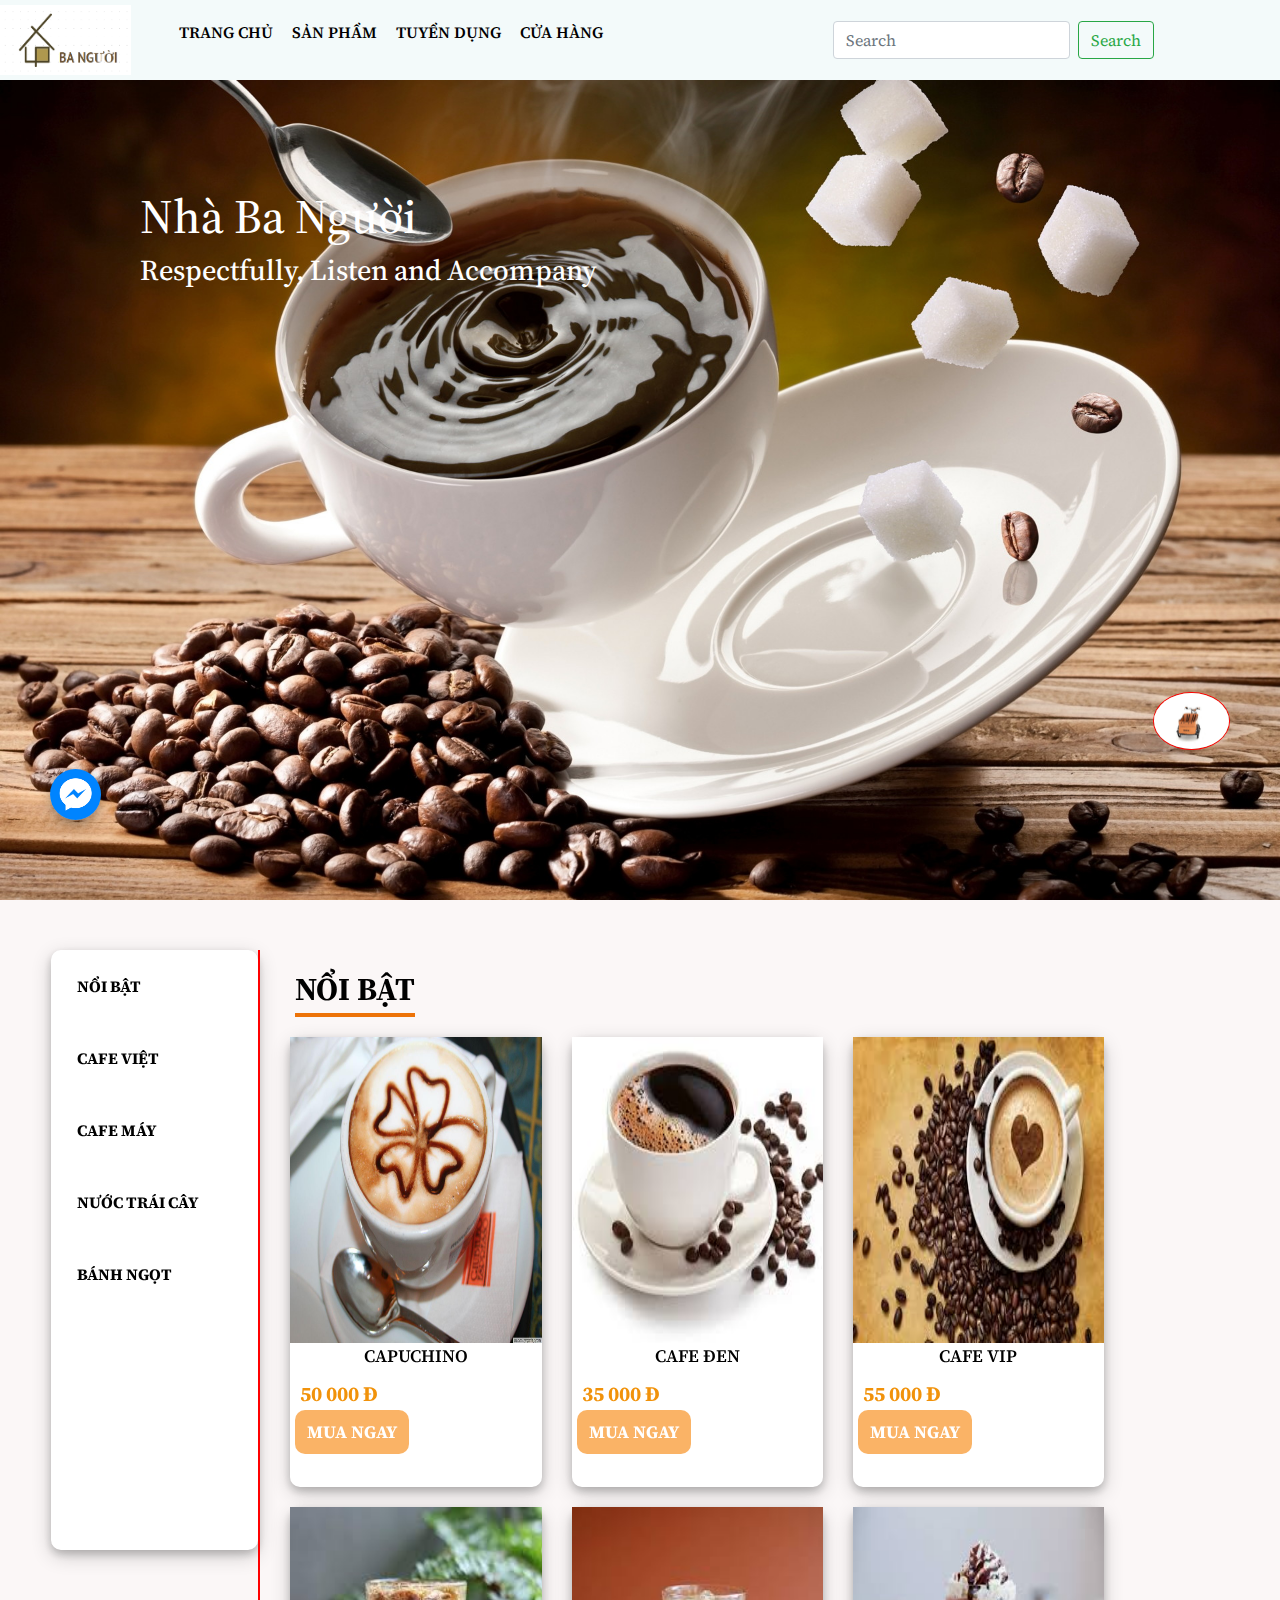
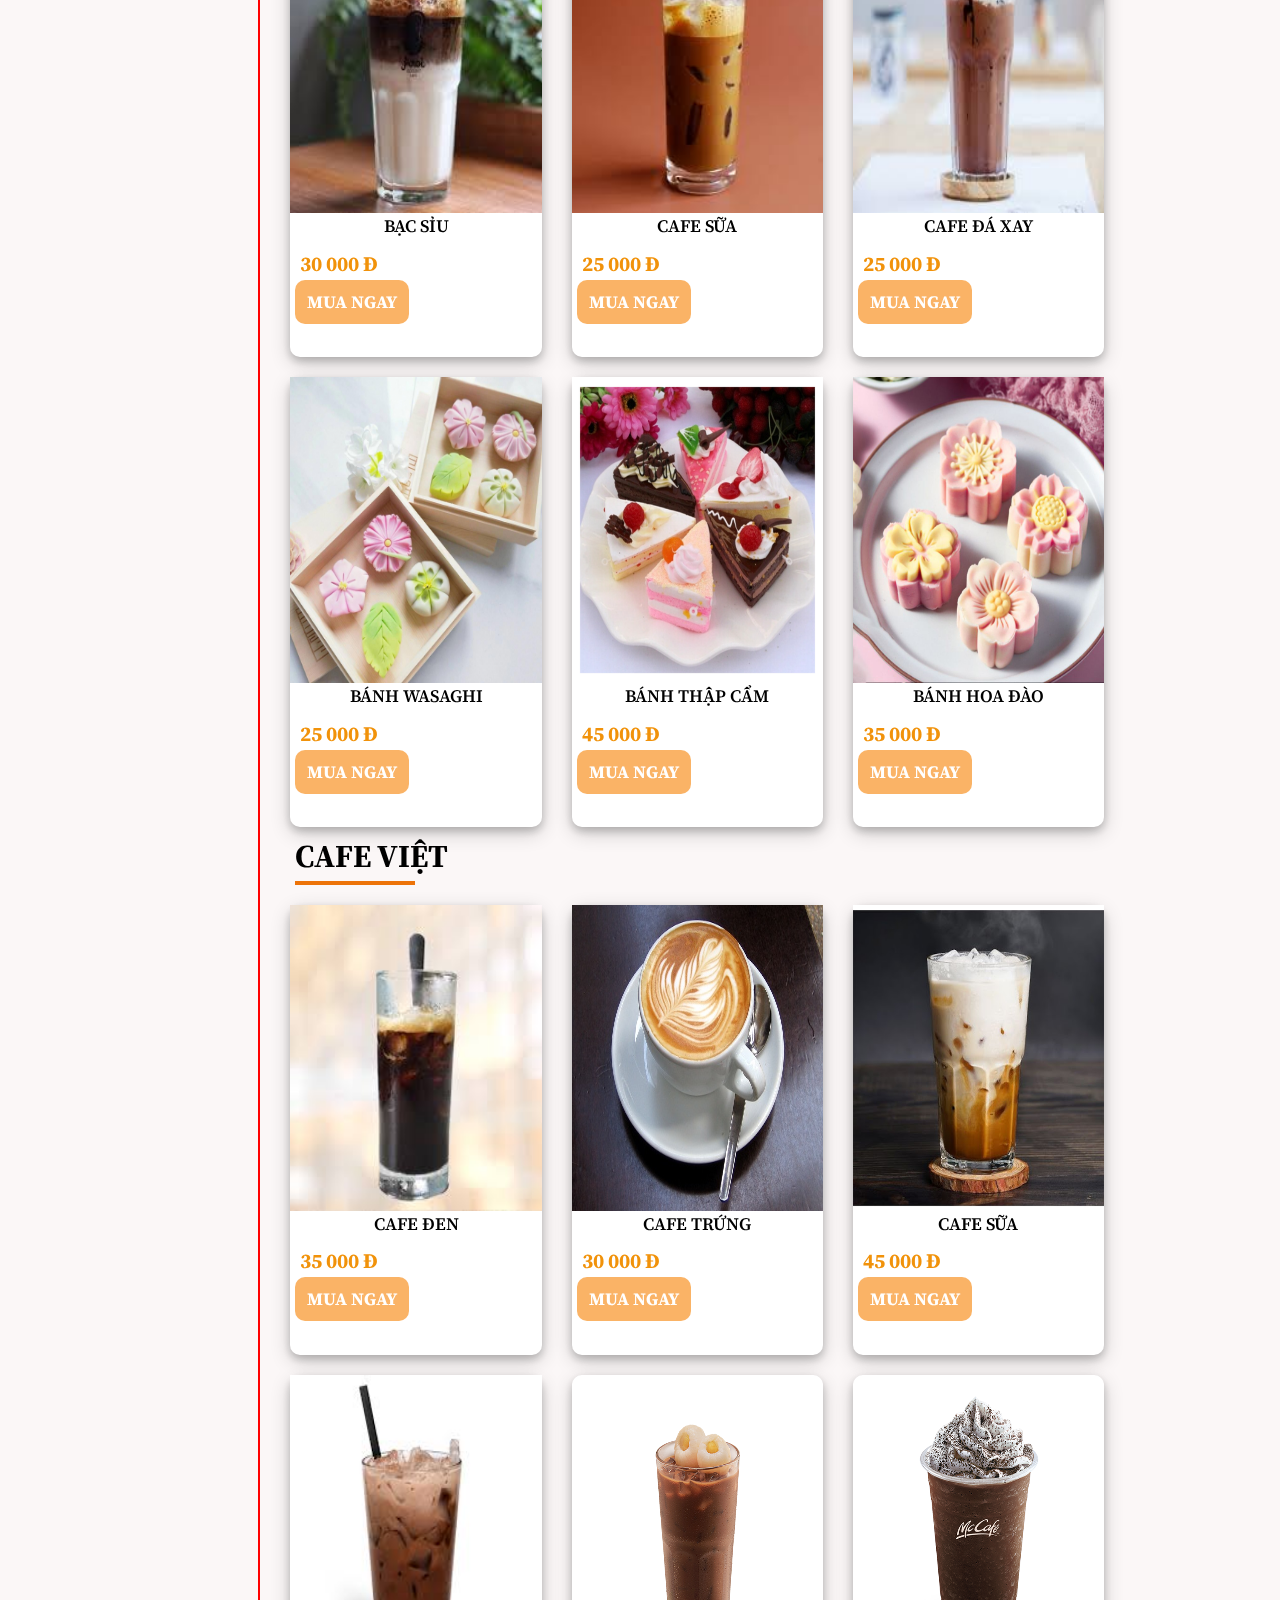
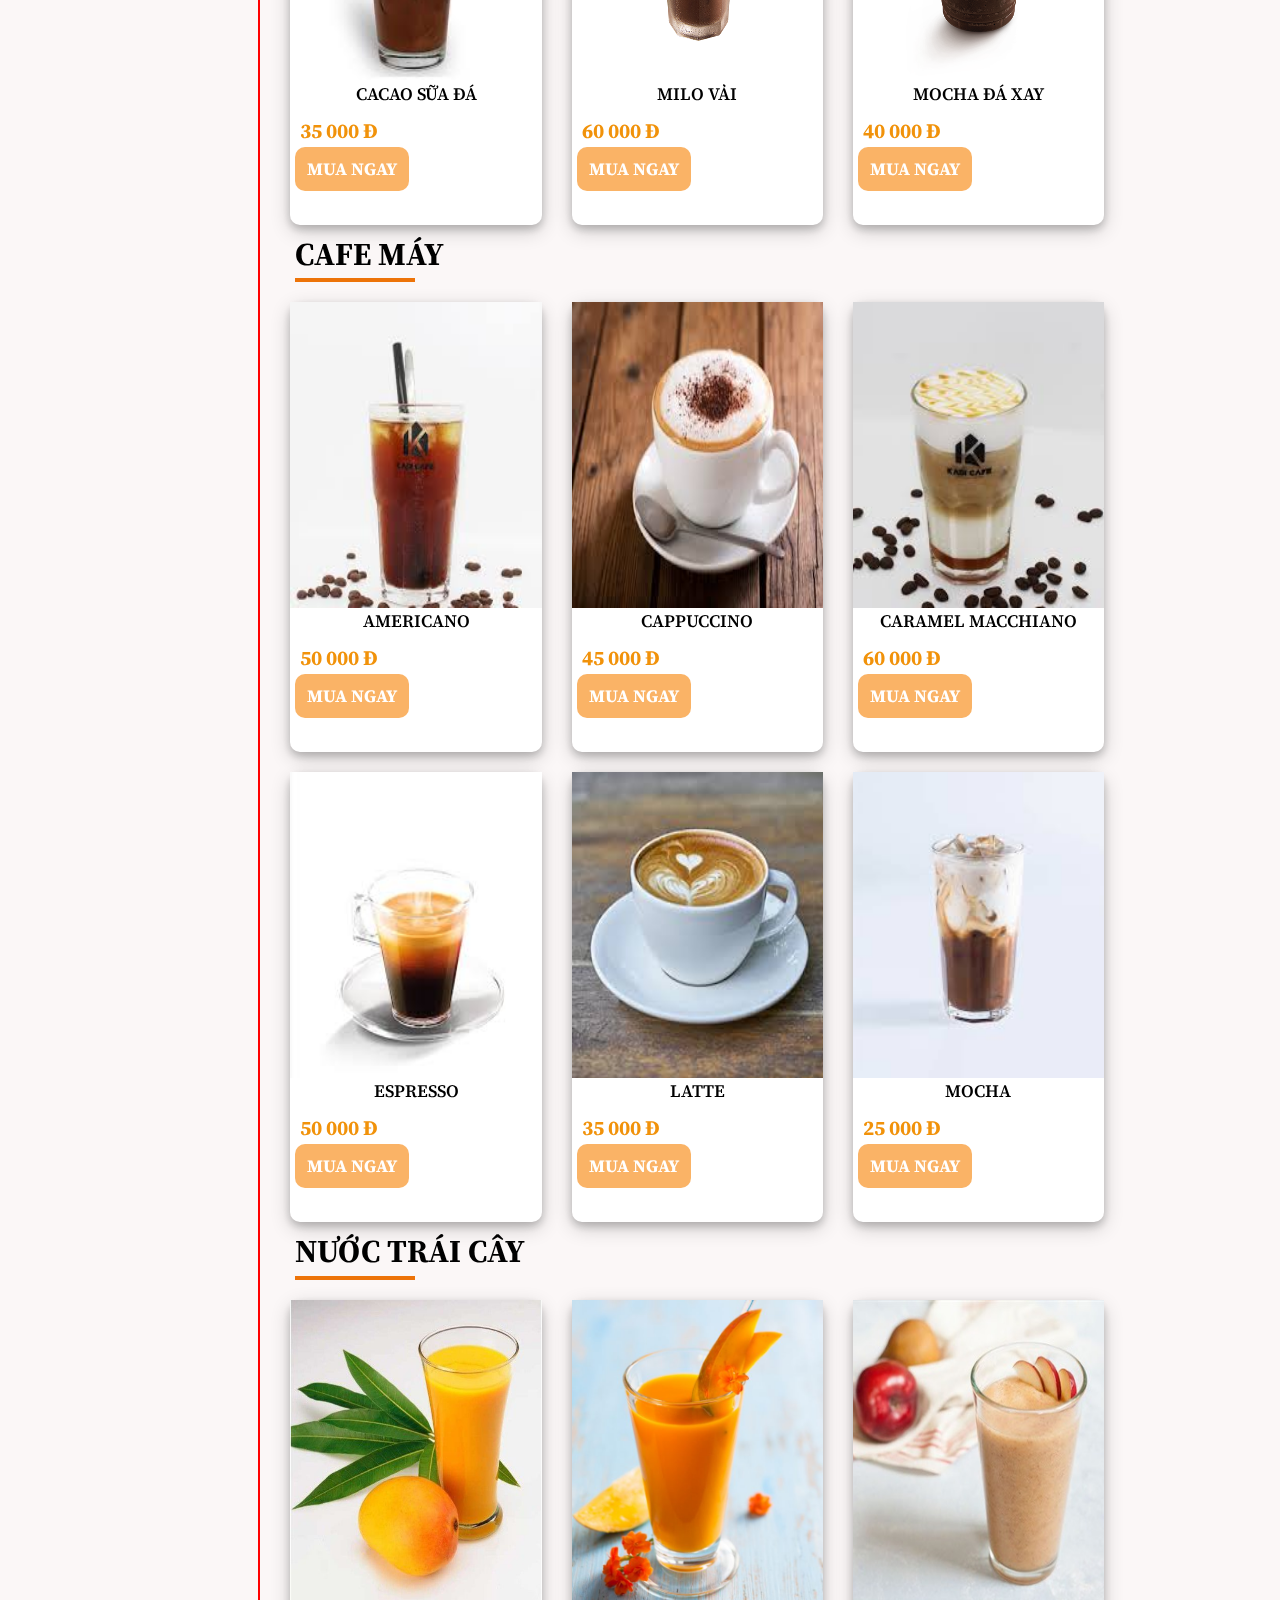
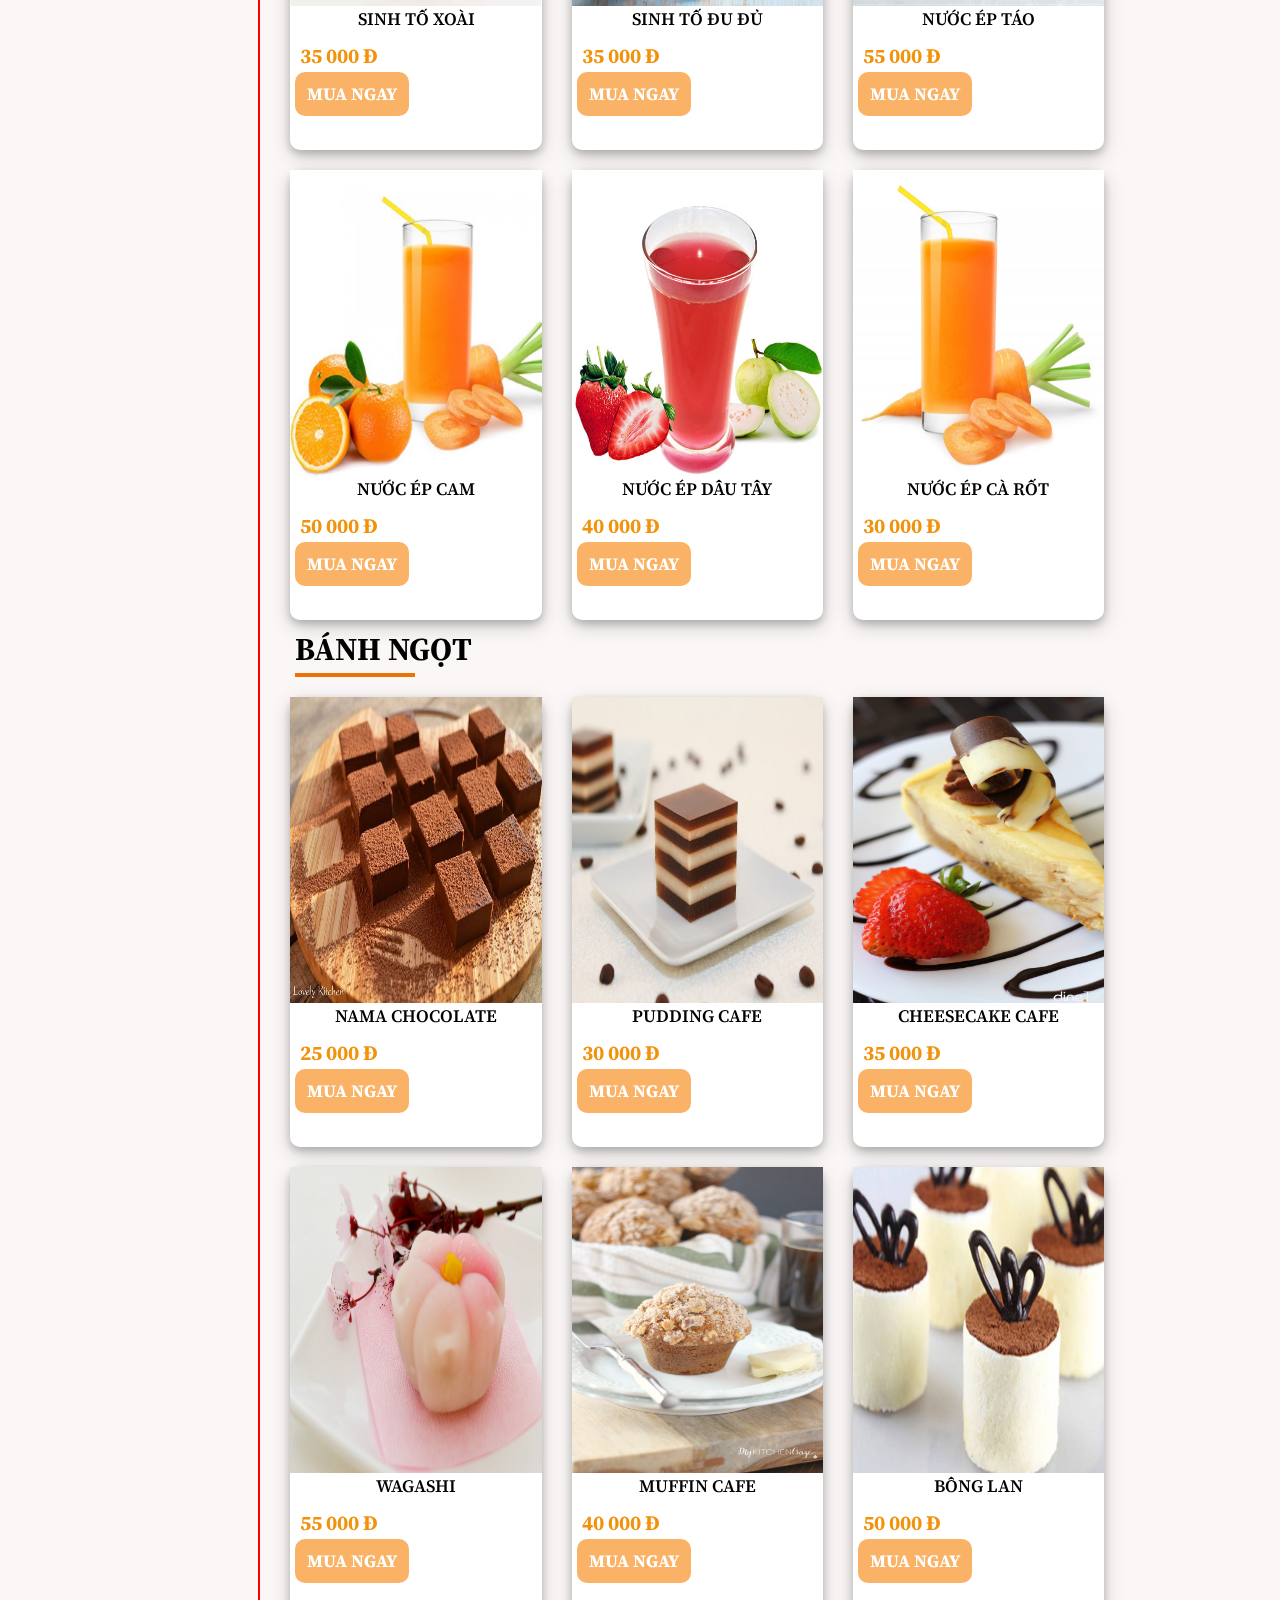
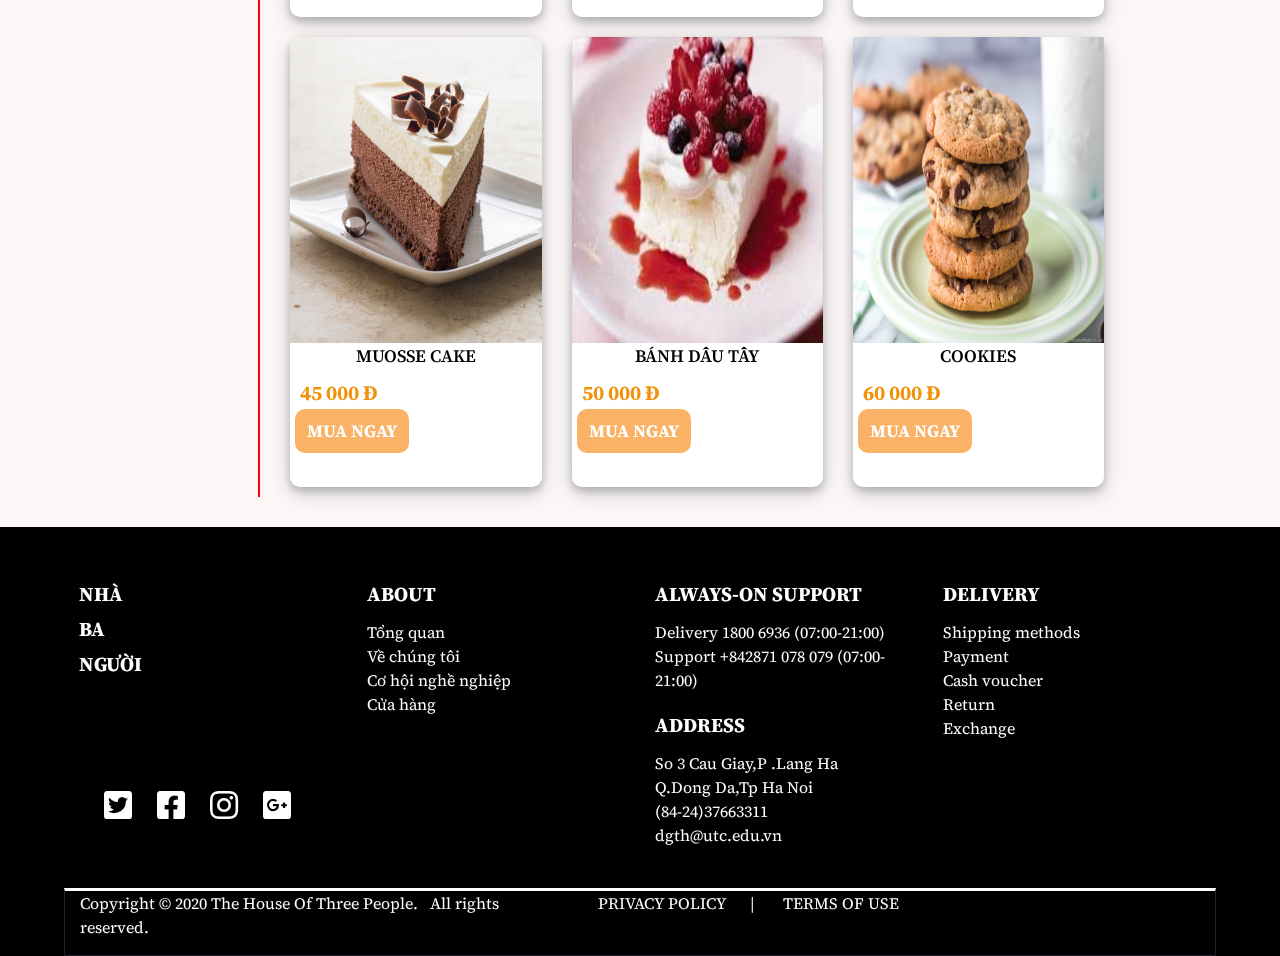
<file: BanHang/menu/menu.html>
<!DOCTYPE html>
<html>
<head>
	<meta charset="utf-8">
	<meta name="viewport" content="width=device-width, initial-scale=1">
	<title>Menu</title>
	<link rel="stylesheet" href="https://maxcdn.bootstrapcdn.com/bootstrap/4.0.0/css/bootstrap.min.css" integrity="sha384-Gn5384xqQ1aoWXA+058RXPxPg6fy4IWvTNh0E263XmFcJlSAwiGgFAW/dAiS6JXm" crossorigin="anonymous">
	<script src="https://code.jquery.com/jquery-3.2.1.slim.min.js" integrity="sha384-KJ3o2DKtIkvYIK3UENzmM7KCkRr/rE9/Qpg6aAZGJwFDMVNA/GpGFF93hXpG5KkN" crossorigin="anonymous"></script>
	<script src="https://cdnjs.cloudflare.com/ajax/libs/popper.js/1.12.9/umd/popper.min.js" integrity="sha384-ApNbgh9B+Y1QKtv3Rn7W3mgPxhU9K/ScQsAP7hUibX39j7fakFPskvXusvfa0b4Q" crossorigin="anonymous"></script>
	<script src="https://maxcdn.bootstrapcdn.com/bootstrap/4.0.0/js/bootstrap.min.js" integrity="sha384-JZR6Spejh4U02d8jOt6vLEHfe/JQGiRRSQQxSfFWpi1MquVdAyjUar5+76PVCmYl" crossorigin="anonymous"></script>
	<link href="https://fonts.googleapis.com/css2?family=Source+Serif+Pro:ital@1&display=swap" rel="stylesheet">
	<link rel="stylesheet" href="https://use.fontawesome.com/releases/v5.7.2/css/all.css" integrity="sha384- fnmOCqbTlWIlj8LyTjo7mOUStjsKC4pOpQbqyi7RrhN7udi9RwhKkMHpvLbHG9Sr" crossorigin="anonymous">
	<link rel="stylesheet" type="text/css" href="../css/style.css">
	<link rel="stylesheet" type="text/css" href="css/style.css">
	<script language="javascript" src="../js_main/script.js"></script>
</head>
<body>
	<nav class="sticky navbar navbar-expand-md navbar-light" style="padding: 0px 0px 0px 0px;">
		<a class="navbar-brand" href="../introduct/info.html"><img src="../img/nen_0.png" class="img"></a>
		<button class="navbar-toggler" type="button" data-toggle="collapse" data-target="#navbarSupportedContent" aria-controls="navbarSupportedContent" aria-expanded="false" aria-label="Toggle navigation">
		<span class="navbar-toggler-icon"></span>
		</button>

		<div class="collapse navbar-collapse" id="navbarSupportedContent">
		<ul class="menu_main">
			<li><a href="../index.html">TRANG CHỦ</a></li>
			<li><a href="menu.html">SẢN PHẨM</a></li>			
			<li><a href="../tuyen_dung/tuyen_dung.html">TUYỂN DỤNG</a></li>
			<li><a href="../store/store.html">CỬA HÀNG</a></li>
		</ul>
		<form class="form-inline my-2 my-lg-0">
		  <input class="form-control mr-sm-2" type="search" placeholder="Search" aria-label="Search">
		  <button class="btn btn-outline-success my-2 my-sm-0" type="submit">Search</button>
		</form>
		</div>
	</nav>
    <div class="col-12 main_menu_1">
		<div class="nhan_vien">
			<h1>Nhà Ba Người</h1>
			<h5>Respectfully, Listen and Accompany</h5>
		</div>
	</div>
	<div class="row">
		<div class="col-sm-2 sidebar" id="menu_coffee">
			<ul class="noibat">
				<li><a href="#noibat1">NỔI BẬT</a></li>
				<li><a href="#cafeviet">CAFE VIỆT</a></li>
				<li><a href="#cafemay1">CAFE MÁY</a></li>
				<li><a href="#nuoctraicay">NƯỚC TRÁI CÂY</a></li>
				<li><a href="#banhngot1">BÁNH NGỌT</a></li>
			</ul>
		</div>
		
		<div class="col-sm-10 item_menu">
		<div class="hiii">
			<div>
				<h3 id="noibat1">NỔI BẬT</h3>
				<div class="col-md-3 menu_1">
					<a href="../delivery/delivery.html"><img src="../img/cafe-capuchino.jpg" class="anh_img"  data-toggle="tooltip"  data-placement="bottom" title="Capuchino"></a>
					<h4>CAPUCHINO</h4>
					<div class="price">50 000 Đ</div>
					<a href="../delivery/delivery.html" class="free_ship">MUA NGAY</a>
				</div>
				<div class="col-md-3 menu_1">
					<a href="../delivery/delivery.html"><img src="../img/cafeden_3.jpg" class="anh_img"  data-toggle="tooltip"  data-placement="bottom" title="Cafe đen"></a>
					<h4>CAFE ĐEN</h4>
					<div class="price">35 000 Đ</div>
					<a href="../delivery/delivery.html" class="free_ship">MUA NGAY</a>
				</div>
				<div class="col-md-3 menu_1">
					<a href="../delivery/delivery.html"><img src="../img/cafetym.jpg" class="anh_img"  data-toggle="tooltip"  data-placement="bottom" title="Cafe vip"></a>
					<h4>CAFE VIP</h4>
					<div class="price">55 000 Đ</div>
					<a href="../delivery/delivery.html" class="free_ship">MUA NGAY</a>
				</div>
				<div class="col-md-3 menu_1">
					<a href="../delivery/delivery.html"><img src="../img/bacsiu.jpg" class="anh_img"  data-toggle="tooltip"  data-placement="bottom" title="Bạc Sỉu"></a>
					<h4>BẠC SỈU</h4>
					<div class="price">30 000 Đ</div>
					<a href="../delivery/delivery.html" class="free_ship">MUA NGAY</a>
				</div>
				<div class="col-md-3 menu_1">
					<a href="../delivery/delivery.html"><img src="../img/cafe_sua.jpg" class="anh_img"  data-toggle="tooltip"  data-placement="bottom" title="Cafe sữa"></a>
					<h4>CAFE SỮA</h4>
					<div class="price">25 000 Đ</div>
					<a href="../delivery/delivery.html" class="free_ship">MUA NGAY</a>
				</div>
				<div class="col-md-3 menu_1">
					<a href="../delivery/delivery.html"><img src="../img/cafedaxay3.jpg" class="anh_img"  data-toggle="tooltip"  data-placement="bottom" title="Cafe đá xay"></a>
					<h4>CAFE ĐÁ XAY</h4>
					<div class="price">25 000 Đ</div>
					<a href="../delivery/delivery.html" class="free_ship">MUA NGAY</a>
				</div>
				<div class="col-md-3 menu_1">
					<a href="../delivery/delivery.html"><img src="../img/banh_nen_1.jpg" class="anh_img"  data-toggle="tooltip"  data-placement="bottom" title="Bánh wagashi"></a>
					<h4>BÁNH WASAGHI</h4>
					<div class="price">25 000 Đ</div>
					<a href="../delivery/delivery.html" class="free_ship">MUA NGAY</a>
				</div>
				<div class="col-md-3 menu_1">
					<a href="../delivery/delivery.html"><img src="../img/banhngottamgiac.png" class="anh_img"  data-toggle="tooltip"  data-placement="bottom" title="Bánh Thập Cẩm"></a>
					<h4>BÁNH THẬP CẨM</h4>
					<div class="price">45 000 Đ</div>
					<a href="../delivery/delivery.html" class="free_ship">MUA NGAY</a>
				</div>
				<div class="col-md-3 menu_1">
					<a href="../delivery/delivery.html"><img src="../img/hoa_dao_2.jpg" class="anh_img"  data-toggle="tooltip"  data-placement="bottom" title="Bánh hoa đào"></a>
					<h4>BÁNH HOA ĐÀO</h4>
					<div class="price">35 000 Đ</div>
					<a href="../delivery/delivery.html" class="free_ship">MUA NGAY</a>
				</div>
			</div>
		</div>

		<div class="hiii">
			<div >
				<h3 id="cafeviet">CAFE VIỆT</h3>
				<div class="col-md-3 menu_1">
					<a href="../delivery/delivery.html"><img src="../img/cafeden0.jpg" class="anh_img" data-toggle="tooltip"  data-placement="bottom" title="cafe đen"></a>
					<h4>CAFE ĐEN</h4>
					<div class="price">35 000 Đ</div>
					<a href="../delivery/delivery.html" class="free_ship">MUA NGAY</a>
				</div>
				<div class="col-md-3 menu_1">
					<a href="../delivery/delivery.html"><img src="../img/trung0.jpg" class="anh_img" data-toggle="tooltip"  data-placement="bottom" title="Cafe trứng"></a>
					<h4>CAFE TRỨNG</h4>
					<div class="price">30 000 Đ</div>
					<a href="../delivery/delivery.html" class="free_ship">MUA NGAY</a>
				</div>
				<div class="col-md-3 menu_1">
					<a href="../delivery/delivery.html"><img src="../img/sua.jpg" class="anh_img" data-toggle="tooltip"  data-placement="bottom" title="Cafe sữa"></a>
					<h4>CAFE SỮA</h4>
					<div class="price">45 000 Đ</div>
					<a href="../delivery/delivery.html" class="free_ship">MUA NGAY</a>
				</div>
				
				<div class="col-md-3 menu_1">
					<a href="../delivery/delivery.html"><img src="../img/cacao_suada.jpg" class="anh_img" data-toggle="tooltip"  data-placement="bottom" title="Cacao sữa đá"></a>
					<h4>CACAO SỮA ĐÁ</h4>
					<div class="price">35 000 Đ</div>
					<a href="../delivery/delivery.html" class="free_ship">MUA NGAY</a>
				</div>
				<div class="col-md-3 menu_1">
					<a href="../delivery/delivery.html"><img src="../img/milovai.png" class="anh_img" data-toggle="tooltip"  data-placement="bottom" title="Milo vải"></a>
					<h4>MILO VẢI</h4>
					<div class="price">60 000 Đ</div>
					<a href="../delivery/delivery.html" class="free_ship">MUA NGAY</a>
				</div>
				<div class="col-md-3 menu_1">
					<a href="../delivery/delivery.html"><img src="../img/mochadaxay.png" class="anh_img" data-toggle="tooltip"  data-placement="bottom" title="Mocha đá xay"></a>
					<h4>MOCHA ĐÁ XAY</h4>
					<div class="price">40 000 Đ</div>
					<a href="../delivery/delivery.html" class="free_ship">MUA NGAY</a>
				</div>
			</div>
		</div>
		<div class="hiii">	
			<div>
				<h3  id="cafemay1">CAFE MÁY</h3>
				<div class="col-md-3 menu_1">
					<a href="../delivery/delivery.html"><img src="../img/amechicano.jpg" class="anh_img" data-toggle="tooltip"  data-placement="bottom" title="Americano"></a>
					<h4>AMERICANO</h4>
					<div class="price">50 000 Đ</div>
					<a href="../delivery/delivery.html" class="free_ship">MUA NGAY</a>
				</div>
				<div class="col-md-3 menu_1">
					<a href="../delivery/delivery.html"><img src="../img/cappu.jpg" class="anh_img" data-toggle="tooltip"  data-placement="bottom" title="Cappuccino"></a>
					<h4>CAPPUCCINO</h4>
					<div class="price">45 000 Đ</div>
					<a href="../delivery/delivery.html" class="free_ship">MUA NGAY</a>
				</div>
				<div class="col-md-3 menu_1">
					<a href="../delivery/delivery.html"><img src="../img/carrame.jpg" class="anh_img" data-toggle="tooltip"  data-placement="bottom" title="Caramel macchiano"></a>
					<h4>CARAMEL MACCHIANO</h4>
					<div class="price">60 000 Đ</div>
					<a href="../delivery/delivery.html" class="free_ship">MUA NGAY</a>
				</div>
				<div class="col-md-3 menu_1">
					<a href="../delivery/delivery.html"><img src="../img/espresso.jpg" class="anh_img" data-toggle="tooltip"  data-placement="bottom" title="Espresso"></a>
					<h4>ESPRESSO</h4>
					<div class="price">50 000 Đ</div>
					<a href="../delivery/delivery.html" class="free_ship">MUA NGAY</a>
				</div>
				<div class="col-md-3 menu_1">
					<a href="../delivery/delivery.html"><img src="../img/latte.jpg" class="anh_img" data-toggle="tooltip"  data-placement="bottom" title="Latte"></a>
					<h4>LATTE</h4>
					<div class="price">35 000 Đ</div>
					<a href="../delivery/delivery.html" class="free_ship">MUA NGAY</a>
				</div>
				<div class="col-md-3 menu_1">
					<a href="../delivery/delivery.html"><img src="../img/mocha.jpg" class="anh_img" data-toggle="tooltip"  data-placement="bottom" title="Mocha"></a>
					<h4>MOCHA</h4>
					<div class="price">25 000 Đ</div>
					<a href="../delivery/delivery.html" class="free_ship">MUA NGAY</a>
				</div>
			</div>
		</div>

		<div class="hiii">
			<div>
				<h3 id="nuoctraicay">NƯỚC TRÁI CÂY</h3>
				<div class="col-md-3 menu_1">
					<a href="../delivery/delivery.html"><img src="../img/xoai.jpg" class="anh_img" data-toggle="tooltip"  data-placement="bottom" title="Sinh tố xoài"></a>
					<h4>SINH TỐ XOÀI</h4>
					<div class="price">35 000 Đ</div>
					<a href="../delivery/delivery.html" class="free_ship">MUA NGAY</a>
				</div>
				<div class="col-md-3 menu_1">
					<a href="../delivery/delivery.html"><img src="../img/dudu.jpg" class="anh_img" data-toggle="tooltip"  data-placement="bottom" title="Sinh tố đu đủ"></a>
					<h4>SINH TỐ ĐU ĐỦ</h4>
					<div class="price">35 000 Đ</div>
					<a href="../delivery/delivery.html" class="free_ship">MUA NGAY</a>
				</div>
				<div class="col-md-3 menu_1">
					<a href="../delivery/delivery.html"><img src="../img/tao.jpg" class="anh_img" data-toggle="tooltip"  data-placement="bottom" title="Nước ép táo"></a>
					<h4>NƯỚC ÉP TÁO</h4>
					<div class="price">55 000 Đ</div>
					<a href="../delivery/delivery.html" class="free_ship">MUA NGAY</a>
				</div>
				<div class="col-md-3 menu_1">
					<a href="../delivery/delivery.html"><img src="../img/cam.jpg" class="anh_img" data-toggle="tooltip"  data-placement="bottom" title="Nước ép cam"></a>
					<h4>NƯỚC ÉP CAM</h4>
					<div class="price">50 000 Đ</div>
					<a href="../delivery/delivery.html" class="free_ship">MUA NGAY</a>
				</div>
				<div class="col-md-3 menu_1">
					<a href="../delivery/delivery.html"><img src="../img/dau.jpg" class="anh_img" data-toggle="tooltip"  data-placement="bottom" title="Nước ép dâu tây"></a>
					<h4>NƯỚC ÉP DÂU TÂY</h4>
					<div class="price">40 000 Đ</div>
					<a href="../delivery/delivery.html" class="free_ship">MUA NGAY</a>
				</div>
				<div class="col-md-3 menu_1">
					<a href="../delivery/delivery.html"><img src="../img/carot.jpg" class="anh_img" data-toggle="tooltip"  data-placement="bottom" title="Nước ép cà rốt"></a>
					<h4>NƯỚC ÉP CÀ RỐT</h4>
					<div class="price">30 000 Đ</div>
					<a href="../delivery/delivery.html" class="free_ship">MUA NGAY</a>
				</div>
			</div>
		</div>
		<div class="hiii">
			<div>
				<h3 id="banhngot1">BÁNH NGỌT</h3>
				<div class="col-md-3 menu_1">
					<a href="../delivery/delivery.html"><img src="../img/nama.jpg" class="anh_img" data-toggle="tooltip"  data-placement="bottom" title="Nama chocolate"></a>
					<h4>NAMA CHOCOLATE</h4>
					<div class="price">25 000 Đ</div>
					<a href="../delivery/delivery.html" class="free_ship">MUA NGAY</a>
				</div>
				<div class="col-md-3 menu_1">
					<a href="../delivery/delivery.html"><img src="../img/pudding_cafe.jpg" class="anh_img" data-toggle="tooltip"  data-placement="bottom" title="Pudding cafe"></a>
					<h4>PUDDING CAFE</h4>
					<div class="price">30 000 Đ</div>
					<a href="../delivery/delivery.html" class="free_ship">MUA NGAY</a>
				</div>
				<div class="col-md-3 menu_1">
					<a href="../delivery/delivery.html"><img src="../img/cheesecake.jpg" class="anh_img" data-toggle="tooltip"  data-placement="bottom" title="Cheesecake cafe"></a>
					<h4>CHEESECAKE CAFE</h4>
					<div class="price">35 000 Đ</div>
					<a href="../delivery/delivery.html" class="free_ship">MUA NGAY</a>
				</div>
				<div class="col-md-3 menu_1">
					<a href="../delivery/delivery.html"><img src="../img/wagashi.jpg" class="anh_img" data-toggle="tooltip"  data-placement="bottom" title="Wagashi"></a>
					<h4>WAGASHI</h4>
					<div class="price">55 000 Đ</div>
					<a href="../delivery/delivery.html" class="free_ship">MUA NGAY</a>
				</div>
				<div class="col-md-3 menu_1">
					<a href="../delivery/delivery.html"><img src="../img/muffi.jpg" class="anh_img" data-toggle="tooltip"  data-placement="bottom" title="Muffin cafe"></a>
					<h4>MUFFIN CAFE</h4>
					<div class="price">40 000 Đ</div>
					<a href="../delivery/delivery.html" class="free_ship">MUA NGAY</a>
				</div>
				<div class="col-md-3 menu_1">
					<a href="../delivery/delivery.html"><img src="../img/banhngon.jpg" class="anh_img" data-toggle="tooltip"  data-placement="bottom" title="Bông lan"></a>
					<h4>BÔNG LAN</h4>
					<div class="price">50 000 Đ</div>
					<a href="../delivery/delivery.html" class="free_ship">MUA NGAY</a>
				</div>
				<div class="col-md-3 menu_1">
					<a href="../delivery/delivery.html"><img src="../img/muosse.jpg" class="anh_img" data-toggle="tooltip"  data-placement="bottom" title="Muosse cake"></a>
					<h4>MUOSSE CAKE</h4>
					<div class="price">45 000 Đ</div>
					<a href="../delivery/delivery.html" class="free_ship">MUA NGAY</a>
				</div>
				<div class="col-md-3 menu_1">
					<a href="../delivery/delivery.html"><img src="../img/banh2.jpg" class="anh_img" data-toggle="tooltip"  data-placement="bottom" title="Bánh dâu tây"></a>
					<h4>BÁNH DÂU TÂY</h4>
					<div class="price">50 000 Đ</div>
					<a href="../delivery/delivery.html" class="free_ship">MUA NGAY</a>
				</div>
				<div class="col-md-3 menu_1">
					<a href="../delivery/delivery.html"><img src="../img/cookie.jpg" class="anh_img" data-toggle="tooltip"  data-placement="bottom" title="Cookies"></a>
					<h4>COOKIES</h4>
					<div class="price">60 000 Đ</div>
					<a href="../delivery/delivery.html" class="free_ship">MUA NGAY</a>
				</div>
				</div>
			</div>
		</div>
	</div>
	<div class="footer_main">
		<div class="main">
			<div>
				<div class="col-sm-3 footer_1">
					<h5>NHÀ<br>BA<br>NGƯỜI</h5>
					<ul class="socla-icon">
                        <li><i class="fab fa-twitter-square"></i></li>
                        <li><i class="fab fa-facebook-square"></i></li>
                        <li><i class="fab fa-instagram"></i></li>
                        <li><i class="fab fa-google-plus-square"></i></li>
                    </ul>
				</div>
				<div class="col-sm-3 footer_1">
					<h5>ABOUT</h5>
					<a href="../index.html" class="info_a">Tổng quan<br></a>
					<a href="../introduct/info.html" class="info_a">Về chúng tôi<br></a>
					<a href="../tuyen_dung/tuyen_dung.html" class="info_a">Cơ hội nghề nghiệp<br></a>
					<a href="../store/store.html" class="info_a">Cửa hàng</a>
				</div>
				<div class="col-sm-3 footer_1">
					<h5>ALWAYS-ON SUPPORT</h5>
					<p>Delivery 1800 6936 (07:00-21:00)<br>Support +842871 078 079 (07:00-21:00)</p>
					<h5>ADDRESS</h5>
					<p>So 3 Cau Giay,P .Lang Ha<br>Q.Dong Da,Tp Ha Noi<br>(84-24)37663311<br>dgth@utc.edu.vn </p>
				</div>
				<div class="col-sm-3 footer_1">
					<h5>DELIVERY</h5>
					<p>Shipping methods<br>Payment<br>Cash voucher<br>Return<br>Exchange</p>
				</div>
			</div>
			
			<footer>
				<div class="col-sm-6 footer_0">
					<p>Copyright © 2020 The House Of Three People. &nbsp; All rights reserved.</p>
				</div>
				<div class="col-sm-6 footer_0">
					<p>PRIVACY POLICY &nbsp; &nbsp; &nbsp;| &nbsp; &nbsp; &nbsp; TERMS OF USE</p>
				</div>
			</footer>
		</div>
	</div>
    <a href="../delivery/delivery.html"><img src="../img/giphy.gif" class="icon_online"></a>

    <img src="../img/message.png"  style="box-shadow: 0 4px 8px 0 rgba(0, 0, 0, 0.2), 0 6px 20px 0 rgba(0, 0, 0, 0.19);" class="mess"></a>
</body>
</html>
</file>
<file: css/style.css>
body{
  background-image: url(../BanHang/img/coffe_1.jpg);
}
/*--------------menu--------------*/
ul {
  list-style-type: none;
  margin: 0;
  padding: 0;
  overflow: hidden;
  background-color: #333;
}

li {
  float: left;
}

li a, .btn_thu {
  display: inline-block;
  color: white;
  text-align: center;
  padding: 16px 18px;
  text-decoration: none;
}

li a:hover, .abx:hover .btn_thu {
  background-color: red;
}

li.abx {
  /*display: inline-block;*/
}

.abx-content {
  display: none;
  position: absolute;
  background-color: #f9f9f9;
  min-width: 160px;
  box-shadow: 0px 8px 16px 0px rgba(0,0,0,0.2);
  z-index: 1;
}

.abx-content a {
  color: black;
  padding: 12px 16px;
  text-decoration: none;
  display: block;
  text-align: left;
}

.abx-content a:hover {background-color: #f1f1f1;}

.abx:hover .abx-content {
  display: block;
}
/*---------------content-------------------*/
.content_1 p{
  font-size: 150%;
  /*margin-top: 10%;*/
  font-family: 'Dancing Script', cursive;
}
.pp{
  margin-top: 10%;
  margin-left: -7%;
}
.content_1 h1{
  font-size: 300%;
  color: white;
  margin-top: 100px;
  font-family: 'Source Serif Pro', serif;
}
.content_1 h4{
  font-size: 230%;
  color: white;
  margin-left: 10%;
  font-family: 'Source Serif Pro', serif;
  /*margin-top: 150px;*/
}
p{
  color: white;
  font-size: 300%;
  margin-left: 10%;
}
.content_1 img{
  width: 60%;
}
.add{
  text-align: left;
  margin-left: 20%;
}
.form_2_ngay th{
  background-color: #549346;
}
@media screen and (max-width: 360px) {
    .content_1 h1{
      font-size: 200%;
    }
    .content_1 h4{
      font-size: 150%;
      margin-left: 5%;
    }
    .content_1 p{
      font-size: 120%;
    }
}
@media screen and (max-width: 280px) {
    .content_1 h1{
      font-size: 200%;
    }
    .content_1 h4{
      font-size: 150%;
      margin-left: 5%;
    }
    .content_1 p{
      font-size: 120%;
    }
}
</file>
<file: Luong/css.css>
.content_ngay{
	width: 90%;
	height: 660px;
	margin: 0 auto;
	margin-bottom: 20px;
	box-shadow: 0 4px 8px 0 rgba(0, 0, 0, 0.2), 0 6px 20px 0 rgba(0, 0, 0, 0.19);
}
.hd{
	float: left;
	margin-right: 30px;
	margin-top: 30px;
}
.nhan_V{
	float: left;
	margin-top: 30px;
}
.main_ngay{
	padding-left: 0px;
	padding-right: 0px;
}
h4{
	background-color: #D5D2D2;
	padding: 10px;
}
.form_2_ngay{
	margin-top: 50px;
	width: 100%;
	float: left;
}
.form_2_ngay th{
	padding: 3px 30px 3px 25px;
    background-color: #549346;
}
.form_2_ngay tr:hover,
.form_2_ngay tr:active{
	background-color: #C9CEFB;
}
.color_{
	background-color: #DCE7FB;
}
/*#save{
	margin-top: 20px; 
	margin-left: 20px; 
	float: left;
}*/
#save p{
	float: left;
	margin-top: 20px;
	margin-left: 20px;
}

@media only screen and (max-width: 930px) {
	.content_ngay{
		width: 90%;
		height: 700px;
		margin: 0 auto;
		font-size: 90%;
	}
	.form_2_ngay th{
		padding: 3px 15px 3px 15px;
	}
	.form_2_ngay td{
		padding: 3px 0px 3px 0px;
	}
}
.icon{
	float: right; 
	position: fixed; 
	border-radius: 60%; 
	width: 4%; 
	bottom: 50px; 
	right: 70px;
	border: 1px solid red;
	/*animation: mymove 5s infinite;*/
}
.icon:hover,
.icon:active{
	transform: scale(1.2);
	border: 1px solid red;
}
@media only screen and (max-width: 850px) {
	.content_ngay{
		width: 90%;
		height: 600px;
		margin: 0 auto;
		font-size: 90%;
	}
	.form_2_ngay th{
		padding: 3px 20px 3px 20px;
	}
	.form_2_ngay td{
		padding: 3px 10px 3px 10px;
	}
}
@media only screen and (max-width: 700px) {
	.content_ngay{
		width: 90%;
		height: 700px;
		margin: 0 auto;
		font-size: 90%;
	}
	.form_2_ngay th{
		padding: 3px 15px 3px 15px;
	}
	.form_2_ngay td{
		padding: 3px 10px 3px 10px;
	}
}
@media only screen and (max-width: 560px) {
	.content_ngay{
		width: 90%;
		/*height: 700px;*/
		margin: 0 auto;
		font-size: 70%;
	}
	.form_2_ngay th{
		padding: 3px 10px 3px 10px;
	}
}
@media only screen and (max-width: 500px) {
	.content_ngay{
		width: 100%;
		/*height: 700px;*/
		margin: 0 auto;
		font-size: 70%;
	}
	.form_2_ngay th{
		padding: 3px 10px 3px 10px;
	}
}
@media only screen and (max-width: 450px) {
	.content_ngay{
		width: 100%;
		height: 550px;
		margin: 0 auto;
		font-size: 60%;
	}
	.form_2_ngay th{
		padding: 0px 0px 0px 0px;
	}
}
@media only screen and (max-width: 380px) {
	.main_ngay h4{
		font-size: 180%;
	}
	.content_ngay{
		width: 100%;
		height: 700px;
		margin: 0 auto;
		font-size: 50%;
	}
	.form_2_ngay th{
		padding: 0px 0px 0px 0px;
	}
	.form_2_ngay{
		padding-left: 2px;
	}
}
@media only screen and (max-width: 380px) {
	.main_ngay h4{
		font-size: 180%;
	}
	.content_ngay{
		width: 100%;
		height: 700px;
		margin: 0 auto;
		font-size: 50%;
	}
	.form_2_ngay th{
		padding: 0px 0px 0px 0px;
	}
	.form_2_ngay{
		padding-left: 2px;
	}
	.none{
		display: none;
	}
}
@media only screen and (max-width: 280px) {
	.main_ngay h4{
		font-size: 200%;
	}
	.content_ngay{
		width: 100%;
		height: 400px;
		margin: 0 auto;
		font-size: 23%;
	}
	.form_2_ngay th{
		padding: 0px 0px 0px 0px;
	}
	.form_2_ngay{
		padding-left: 2px;
		width: 100%;
	}
	.none{
		display: none;
	}
}
</file>
<file: NguyenLieu/css.css>
.content_ngay{
	width: 90%;
	height: 750px;
	margin: 0 auto;
	margin-bottom: 20px;
	box-shadow: 0 4px 8px 0 rgba(0, 0, 0, 0.2), 0 6px 20px 0 rgba(0, 0, 0, 0.19);
}
.hd{
	float: left;
	margin-right: 30px;
	margin-top: 30px;
}
.nhan_V{
	float: left;
	margin-top: 30px;
}
.main_ngay{
	padding-left: 0px;
	padding-right: 0px;
}
h4{
	background-color: #D5D2D2;
	padding: 10px;
}
.form_2_ngay{
	margin-top: 50px;
	width: 100%;
	float: left;
	margin-left: 12%;
}
.form_2_ngay th{
	padding: 3px 40px 3px 40px;
  	background-color: #549346;
}
.form_2_ngay tr:hover,
.form_2_ngay tr:active{
	background-color: #C9CEFB;
}
.color_{
	background-color: #DCE7FB;
}
/*#save{
	margin-top: 20px; 
	margin-left: 20px; 
	float: left;
}*/
#save p{
	float: left;
	margin-top: 20px;
	margin-left: 20px;
}

@media only screen and (max-width: 930px) {
	.content_ngay{
		width: 90%;
		/*height: 700px;*/
		margin: 0 auto;
		font-size: 70%;
	}
	.form_2_ngay th{
		padding: 3px 15px 3px 15px;
	}
	.form_2_ngay td{
		padding: 3px 0px 3px 0px;
	}
}
.icon{
	float: right; 
	position: fixed; 
	border-radius: 60%; 
	width: 4%; 
	bottom: 50px; 
	right: 70px;
	border: 1px solid red;
	/*animation: mymove 5s infinite;*/
}
.icon:hover,
.icon:active{
	transform: scale(1.2);
	border: 1px solid red;
}
@media only screen and (max-width: 850px) {
	.content_ngay{
		width: 90%;
		height: 600px;
		margin: 0 auto;
		font-size: 90%;
	}
	.form_2_ngay th{
		padding: 3px 20px 3px 20px;
	}
	.form_2_ngay td{
		padding: 3px 10px 3px 10px;
	}
}
@media only screen and (max-width: 700px) {
	.content_ngay{
		width: 90%;
		height: 600px;
		margin: 0 auto;
		font-size: 80%;
	}
	.form_2_ngay th{
		padding: 3px 15px 3px 15px;
	}
	.form_2_ngay td{
		padding: 3px 10px 3px 10px;
	}
}
@media only screen and (max-width: 560px) {
	.content_ngay{
		width: 90%;
		height: 600px;
		margin: 0 auto;
		font-size: 70%;
	}
	.form_2_ngay th{
		padding: 3px 10px 3px 10px;
	}
}
@media only screen and (max-width: 480px) {
	.content_ngay{
		width: 100%;
		height: 600px;
		margin: 0 auto;
		font-size: 70%;
	}
	.form_2_ngay th{
		padding: 0px 0px 0px 0px;
	}
	.form_2_ngay{
		margin-left: 10px;
	}
}

@media only screen and (max-width: 350px) {
	.main_ngay h4{
		font-size: 180%;
	}
	.content_ngay{
		width: 100%;
		height: 800px;
		margin: 0 auto;
		font-size: 70%;
	}
	.form_2_ngay th{
		padding: 0px 0px 0px 0px;
	}
	.form_2_ngay{
		margin-left: 3px;
	}
}
</file>
<file: ChamCongNgay/css.css>
.content_ngay{
	width: 90%;
	height: 660px;
	margin: 0 auto;
	margin-bottom: 20px;
	box-shadow: 0 4px 8px 0 rgba(0, 0, 0, 0.2), 0 6px 20px 0 rgba(0, 0, 0, 0.19);
}
.hd{
	float: left;
	margin-right: 30px;
	margin-top: 30px;
}
.nhan_V{
	float: left;
	margin-top: 30px;
}
.main_ngay{
	padding-left: 0px;
	padding-right: 0px;
}
h4{
	background-color: #D5D2D2;
	padding: 10px;
	font-size: 150%;
}
.form_2_ngay{
	margin-top: 50px;
	width: 100%;
	float: left;
}
.form_2_ngay th{
	padding: 3px 30px 3px 25px;
    background-color: #549346;
}
.color_{
	background-color: #DCE7FB;
}
#save{
	margin-top: 20px; 
	margin-left: 20px; 
	float: left;
}
#save a{
	padding: 5px 5px 5px 5px; 
	background-color: #BFC1C3; 
	margin-top: 20px; 
	color: black;
	border-radius: 10px;
}
#save a:hover,
#save a:active{
	text-decoration: none;
	color: white;
	background-color: #8F8C8C;
}	
@media only screen and (max-width: 930px) {
	.content_ngay{
		width: 90%;
		height: 600px;
		margin: 0 auto;
		margin-bottom: 20px;
		font-size: 90%;
	}
	.form_2_ngay th{
		padding: 3px 15px 3px 15px;
	}
	.form_2_ngay td{
		padding: 3px 0px 3px 0px;
	}
}
.icon{
	float: right; 
	position: fixed; 
	border-radius: 60%; 
	width: 4%; 
	bottom: 50px; 
	right: 70px;
	border: 1px solid red;
	/*animation: mymove 5s infinite;*/
}
.icon:hover,
.icon:active{
	transform: scale(1.2);
	border: 1px solid red;
}
@media only screen and (max-width: 850px) {
	.content_ngay{
		width: 90%;
		/*height: 700px;*/
		margin: 0 auto;
		margin-bottom: 20px;
		font-size: 90%;
	}
	.form_2_ngay th{
		padding: 3px 20px 3px 20px;
	}
	.form_2_ngay td{
		padding: 3px 10px 3px 10px;
	}
}
@media only screen and (max-width: 700px) {
	.content_ngay{
		width: 90%;
		/*height: 700px;*/
		margin: 0 auto;
		margin-bottom: 20px;
		font-size: 80%;
	}
	.form_2_ngay th{
		padding: 3px 15px 3px 15px;
	}
	.form_2_ngay td{
		padding: 3px 10px 3px 10px;
	}
}
@media only screen and (max-width: 600px) {
	.content_ngay{
		width: 90%;
		/*height: 630px;*/
		margin: 0 auto;
		margin-bottom: 20px;
		font-size: 70%;
	}
	.form_2_ngay th{
		padding: 3px 10px 3px 10px;
	}
}
@media only screen and (max-width: 560px) {
	.content_ngay{
		width: 90%;
		/*height: 700px;*/
		margin: 0 auto;
		margin-bottom: 20px;
		font-size: 70%;
	}
	.form_2_ngay th{
		padding: 3px 10px 3px 10px;
	}
}
@media only screen and (max-width: 450px) {
	.content_ngay{
		width: 85%;
		/*height: 600px;*/
		margin: 0 auto;
		margin-bottom: 20px;
		font-size: 60%;
	}
	.form_2_ngay th{
		padding: 3px 3px 3px 3px;
	}
}
@media only screen and (max-width: 426px) {
	.main_ngay h4{
		font-size: 180%;
	}
	.content_ngay{
		width: 100%;
		/*height: 1000px;*/
		font-size: 60%;
	}
	/*.main_ngay1{
		height: 700px;
	}*/
	.form_2_ngay th, td{
		padding: 0px 0px 0px 0px;
	}
	.form_2_ngay{
		padding-left: 2px; 
	}
	.content_ngay{
		height: 480px;
	}
}
@media only screen and (max-width: 380px) {
	.main_ngay h4{
		font-size: 250%;
	}
	.content_ngay{
		width: 100%;
		/*height: 700px;*/
		margin: 0 auto;
		margin-bottom: 20px;
		font-size: 40%;
	}
	.form_2_ngay th, td{
		padding: 0px 0px 0px 0px;
		text-align: left;
	}
	.form_2_ngay{
		padding-left: 2px; 
	}
	.content_ngay{
		height: 400px;
	}
	.form_2_ngay{
		margin-top: 10px;
		width: 100%;
		float: left;
	}
	.form_2_ngay th{
		padding: 0px 0px 0px 0px;
	}
	/*.none_{
		display: none;
	}*/
}
@media only screen and (max-width: 280px) {
	.main_ngay h4{
		font-size: 250%;
	}
	.main_ngay1{
		height: 450px;
	}
	.form_2_ngay{
		padding-left: 0px; 
	}
	.form_2_ngay th, td{
		padding: 0px 0px 0px 0px;
	}
	.content_ngay{
		width: 100%;
		height: 400px;
		margin: 0 auto;
		margin-bottom: 20px;
		font-size: 25%;
	}
}
</file>
<file: DanhSach_NV/CSS_DS/style_nv.css>
h4{
	font-size: 200%;
}
/*------------------menu----------------*/
ul {
  list-style-type: none;
  margin: 0;
  padding: 0;
  overflow: hidden;
  background-color: #333;
}

li {
  float: left;
}

li a, .dropbtn {
  display: inline-block;
  color: white;
  text-align: center;
  padding: 14px 16px;
  text-decoration: none;
}

li a:hover, .dropdown:hover .dropbtn {
  background-color: red;
}

li.dropdown {
  display: inline-block;
}

.dropdown-content {
  display: none;
  position: absolute;
  background-color: #f9f9f9;
  min-width: 160px;
  box-shadow: 0px 8px 16px 0px rgba(0,0,0,0.2);
  z-index: 1;
}

.dropdown-content a {
  color: black;
  padding: 12px 16px;
  text-decoration: none;
  display: block;
  text-align: left;
}

.dropdown-content a:hover {background-color: #f1f1f1;}

.dropdown:hover .dropdown-content {
  display: block;
}
/*------------------------*/
.button{
	background-color: #2F9D4B;
	padding: 5px 5px 5px 5px;
	color: black;
	border: 2px solid;
	float: left;
}
a{
	text-decoration: none;
}
.button:hover,
.button:active{
	color: white;
	background-color: red;
	text-decoration: none;
}

.form_1 tr{
	float: right;
	margin-left: 20px;
}
.form_2
{
	width: 80%;
	margin-top: 100px;
	padding-left: 0px;
	margin-left: 0px;
	float: left;
	text-align: center;
	padding-bottom: 50px;
}
.form_2 th{
	padding: 3px 25px 3px 25px;
	background-color: #67A45F;
}
.form_2 tr:hover,
.form_2 tr:active{
	background-color: #C9CEFB;
}
.color_{
	background-color: #DCE7FB;
}
@media only screen and (max-width: 1040px) {
	.form_2{
		margin-left: 5px;
	}
	.form_2 th{
		padding: 0px 0px 0px 0px;
	}
}
@media only screen and (max-width: 870px) {
	.form_2{
		margin-left: 5px;
	}
	.form_2 th{
		padding: 0px 0px 0px 0px;
	}
}
@media only screen and (max-width: 768px) {
	.form_2{
		margin-left: 5px;
		margin-right: 10%;
		text-align: left;
	}
}
@media only screen and (max-width: 640px) {
	.form_2{
		margin-left: 5px;
	}
	.form_2 th{
		padding: 0px 0px 0px 0px;
	}
}
@media only screen and (max-width: 480px) {
	h4{
		font-size: 120%;
	}
	.form_2{
		margin-left: 5px;
		font-size: 90%;
	}
	.form_2 th{
		padding: 0px 0px 0px 0px;
	}
	tr, td{
		padding: 0px 0px 0px 0px;
		font-size: 110%;
	}
}
@media only screen and (max-width: 360px) {
	h4{
		font-size: 120%;
	}
	.form_2{
		margin-left: 5px;
		font-size: 80%;
	}
	.form_2 th{
		padding: 0px 0px 0px 0px;
	}
	tr, td{
		padding: 0px 0px 0px 0px;
		font-size: 100%;
	}
}
@media only screen and (max-width: 281px) {
	h4{
		font-size: 120%;
	}
	.form_2{
		margin-left: 10px;
		font-size: 80%;
	}
	.form_2 th{
		padding: 0px 0px 0px 0px;
	}
	tr, td{
		padding: 0px 0px 0px 0px;
		font-size: 100%;
	}
	.navbar{
		width: 100%;
	}
	.main_nav{
		width: 
	}
}
</file>
<file: BanHang/css/style.css>
/*------------Phần Chung----------------*/
*{
    padding: 0px;
    margin: 0px;
    box-sizing: border-box;
    /*font-family: "Times New Roman", Times, serif;*/
    font-family: 'Source Serif Pro', serif;
}
body{
	background-color: #FBF7F7;
	/*background-image: url(../img/1.jpg);*/

}
.row::after {
  content: "";
  clear: both;
  display: table;
}

.cafe{
	width: 49%;
	height: 550px;
	margin-right: 5px;
	float: left;
}
.anh_cafe{
	width: 100%;
	height: 350px;
	margin:0px 0px 0px 0px;
}
/*--------------*/
h3{
	width: 100%;
	margin-bottom: 10px;
	float: left;
	color: black;
	font-weight: 700;
	font-size: 200%;
	margin-left: 20px;
}
h3::after{/*tạo đường kẻ ngang phía dưới chữ*/
    content: " ";
    display: block;
    width: 120px;
    height: 4px;
    background-color: #ED7308;
    /*margin: 0 auto;/*căn giữa*/
    margin-top: 5px;
}
h4{
	text-align: center;
	font-weight: 600;
	font-size: 110%;
	color: black;
}
/*------------menu - san phẩm-------------*/
	li {
	  float: left;
	}

	li a, .dropbtn {
	  display: inline-block;
	  color: white;
	  text-align: left;
	  padding: 14px 16px;
	  text-decoration: none;
	}
	li.dropdown {
	  display: inline-block;
	}

	.dropdown-content {
	  display: none;
	  position: absolute;
	  background-color: #F1F6FD;
	  min-width: 160px;
	  box-shadow: 0px 8px 16px 0px rgba(0,0,0,0.2);
	  z-index: 1;
	}

	.dropdown-content a {
	  color: black;
	  padding: 12px 16px;
	  text-decoration: none;
	  display: block;
	  text-align: left;
	  background-color: #DFEEF9;
	}

	.dropdown-content a:hover {background-color: #f1f1f1;}

	.dropdown:hover .dropdown-content {
	  display: block;
	}

/*----------------------*/
.carousel-item{
	width: 100%;
	height: 550px;
}
/*----------*/

.logo{
	width: 20%;
	float: left;
	margin-right: 40px;
}
.img{
	width: 90%;
	height: 70px;
}
.menu_main{
	float: left;
	width: 60%;
	/*padding: 10px;*/
}

.menu_main li{
	margin-left: 15px;
	display: inline; 	
}
.menu_main li a{
    text-decoration: none;  /*xoa dau gach chan phia duoi*/
    color: black;
    font-weight: 600;
    /*transition: border-bottom 0.5s;*/
    padding: 2px;/*khoang cách giữa các chữ và gạch chân*/
}

.menu_main li a:hover,
.menu_main li a:active{
    border-bottom: 2px solid red;
    color: red;
}
.icon_online{
	float: right; 
	position: fixed; 
	border-radius: 60%; 
	width: 6%; 
	bottom: 150px; 
	right: 50px;
	border: 1px solid red;
	/*animation: mymove 5s infinite;*/
}
.icon_online:hover,
.icon_online:active{
	transform: scale(1.1);
	border: 1px solid red;
}

.icon{
	float: right; 
	position: fixed; 
	border-radius: 60%; 
	width: 4%; 
	bottom: 50px; 
	right: 50px;
	border: 1px solid red;
	/*animation: mymove 5s infinite;*/
}
.icon:hover,
.icon:active{
	transform: scale(1.2);
	border: 1px solid red;
}

.mess{
	float: left; 
	position: fixed; 
	border-radius: 60%; 
	width: 4%; 
	bottom: 80px; 
	left: 50px;
}
.mess:hover,
.mess:active{
	transform: scale(1.2);
}
/*@keyframes mymove {
  50% {transform: rotate(180deg);}
}*/
/*--------------*/
.sticky{
    background-color: #F3FAFA;
    width: 100%;
    position: fixed;
    top: 0;
    left: 0;
    z-index: 1;
}
.sticky .logo{
    width: 350px;
    margin-top: -20px;
    margin-bottom: -20px;
}
.sticky .main-nav{
    margin-top: 30px;
    font-size: 90%;
}

/*---------------------*/
/*--------------*/
.nen{
	width: 100%;
	height: 400px;
}
/*----------------*/

.form_info{
	width: 60%;
	height: 100px;
	margin-left: 20%;
	border: 1px solid;
}
/*====================menu===================*/


.anh_nen img{
	width: 100%; height: 550px
}
.nav-link a{
	color: white;
}
.item_menu{
	border-left: 2px solid red;
}

.row{
	margin-left: 4%;
	margin-top: 50px;
	margin-bottom: 30px;
}

/*-----------sidebar---------------*/
.sidebar{
	position: -webkit-sticky;
	position: sticky;/*cố định thanh sidebar*/
	top: 70px;
	height: 600px;
	float: left;
	background-color: white;
	padding-left: 0px;
	
}
.menu{
	float: left;
	/*border-left: 2px solid red;*/
}

.noibat li{
	list-style-type: none;
	font-size: 100%;
	margin:10px 0px 10px 0px;
	padding-left: 10px;
}
.noibat li:hover,
.noibat li:active{
	/*background-color: #F99B37;*/
}
.noibat li a{
	text-decoration: none;
	color: black;
	font-weight: 700;
}
.noibat li a:hover,
.noibat li a:active{
	text-decoration: none;
	color: #F3830C;
	font-weight: 700;
	/*background-color: #F99B37;*/
}
/*----------------menu------------------*/
.menu_1{
	height: 450px;
	/*width: 33%;*/
	padding-right: 0px;
	padding-left: 0px;
	float: left;
	/*border: 1px solid #FFD3D3;*/
	border-radius: 10px;
	background-color: white;
	margin:10px 15px 10px 15px;
	box-shadow: 0 4px 8px 0 rgba(0, 0, 0, 0.2), 0 6px 20px 0 rgba(0, 0, 0, 0.19);
}
.menu_1 a:hover,
.menu_1 a:active{
	text-decoration: none;
	background-color:#F88242;
	color: white;
	/*transform: scale(1.3);*/
}
.anh_img{
	width: 100%; 
	height: 68%;
	margin-bottom: 3px;
	transition: all 0.3s;
}
.menu_1 .anh_img:hover,
.menu_1 .anh_img:active{
    transform: scale(1.01);/*làm hiệu ứng cho hình ảnh: khi di chuột vào thì hình ảnh sẽ nổi lên như ví dụ*/
    border-radius: 10px;
}
.price{
	margin-top: 10px;
	margin-left: 10px;
	font-size: 130%;
	font-weight: 700;
	margin-bottom: 10px;
	color: #F1920A;
}
.free_ship{
	margin-left: 5px;
	font-size: 110%;
	font-weight: 700;
	padding: 10px 12px;
	background-color: #FAB366;
	color: white;
	border-radius: 10px;
	transition: all 0.8s;
}
.info{
	width: 100%;
	height: 30%;
}
.hiii{
	margin-top: 20px;
	/*margin-left: 0px;*/
}
.main_menu{
	margin-left: 10%;
	margin-top: 5%;
	width: 100%;
}

/*===========================*/

/*---------------store--------------*/
.store_my{
	/*width: 90%;*/
	/*margin: 0 auto;*/
	background-color: #D4D3D3;
}
.content_2{
	width: 90%;
	background-color: #D4D3D3;
	
	margin: 0 auto;
}
.sto_1{
	/*width: 45%;*/
	/*height: 400px;*/
	/*margin-right: 20px;*/
	float: left;
	padding-top: 50px;
	padding-bottom: 30px;
	padding-left: 100px;
	/*background-color: #D4D3D3;*/
}
.sto_1 img{
	width: 100%;
	height: 100%;
	/*height: 250px;*/
	/*margin-right: 20px;*/
	float: left;
	margin-top: 30px;
	box-shadow: 0 4px 8px 0 rgba(0, 0, 0, 0.2), 0 6px 20px 0 rgba(0, 0, 0, 0.19);
}
/*-----------footer-----------------*/
.footer_main{
	width: 100%;
	/*height: 530px;*/
	background-color: black;
	/*margin-top: 40px;*/
	float: left;
}
.main{
	width: 90%;
	margin:0 auto;
	/*border: 1px solid;*/
	padding-top: 50px;
	/*padding-bottom: 50px;*/
}
.content{
	margin-left: 10px;
}
.footer_1{
	/*height: 400px;*/
	/*width: 24%;*/
	float: left;
	/*margin-left: 4px;*/
}
.socla-icon{
    margin-top: 100px;
    list-style: none;
}
.socla-icon li{
    display: inline;
    font-size: 200%;
    color: white;
    margin-left: 25px;
}
.socla-icon li i{
    transition: all 0.3s;
    cursor: pointer;
}
.socla-icon li i:hover,
.socla-icon li i:active{
    transform: scale(1.3);
    color: #ce6306;
}
footer{
	width: 100%;
	/*height: 50px;*/
	border: 1px solid;
	margin-top: 25px;
	border-top: 3px solid white;
	float: left;
}
/*-----------------*/
.footer_1 h5{
	color: white;
	/*padding-top: 40px;*/
	line-height: 35px;
	font-weight: 750;
}
.footer_1 p{
	color: white;
	/*font-family: "Times New Roman", Times, serif;*/
}
.footer_0{
	color: white;
	/*padding-top: 15px;*/
	width: 45%;
	float: left;
}
.info_a{
	color: white;
	width: 100%;
	/*font-family: "Times New Roman", Times, serif;*/
}
.info_a:hover,
.info_a:active{
	color: red;
}

/*...........messs................*/
.mess{

}
@media only screen and (max-width: 768px) {
	.menu_main{
		float: left;
		width: 100%;
		/*padding: 10px;*/
	}
	.main_menu{
		margin-left: 10%;
		width: 70%;
	}
	.icon_online{
		width: 10%;
	}
	.icon{
		width: 7%;
	}
	.content_2{
		width: 70%;
		background-color: #D4D3D3;
		margin-left: 10%;
		/*margin: 0 auto;*/
	}
	.hiii{
		width: 80%;
		margin-left: 8%;
	}
}

@media screen and (max-width: 411px){
	.socla-icon{
		margin-top: 5px;
	}
	.introduct_1 p{
		font-size: 90%;
	}
	.main_menu h3{
		font-size: 120%;
	}
	h3::after{/*tạo đường kẻ ngang phía dưới chữ*/
	    content: " ";
	    display: block;
	    width: 50px;
	    height: 2px;
	    background-color: #ED7308;
	    /*margin: 0 auto;/*căn giữa*/
	    margin-top: 5px;
	}
	.sto_1 h3{
		font-size: 120%;
	}
	.sto_1{
		/*width: 45%;*/
		/*height: 400px;*/
		/*margin-right: 20px;*/
		/*float: left;
		padding-top: 50px;
		padding-bottom: 30px;*/
		padding-left: 10px;
		/*background-color: #D4D3D3;*/
	}
	.sto_1 img{
		width: 100%;
		height: 100%;
		/*height: 250px;*/
		/*margin-right: 20px;*/
		float: left;
		margin-top: 10px;
		box-shadow: 0 4px 8px 0 rgba(0, 0, 0, 0.2), 0 6px 20px 0 rgba(0, 0, 0, 0.19);
	}
}
@media screen  and(max-width: 280px) {
	
}
</file>
<file: BanHang/delivery/css/style.css>
html {
  scroll-behavior: smooth;
}
.sidebar_2{
	position: -webkit-sticky;
	position: sticky;/*cố định thanh sidebar*/
	top: 70px;
	height: 600px;
	float: left;
	background-color: white;
	padding-left: 0px;
	
}
.content_di
{	
	display: -webkit-flex;
	display: flex;
}
.contain{
	width: 100%; 
	height: 650px; 
	color: white;
	background-image: url(../../img/nen5.jpg);
	margin-bottom: 5px;
	background-color: #EDEBEB;
}
.dilivery{
	width: 100%;
	padding-top: 300px;
}
.dilivery input{
	width: 40%;
	height: 40px;
	margin-left: 10px;
}
.dilivery a{
	color: white;
}
.form-inline{
	margin-left: 55%;
}
.seen{
	margin-left: 10px;
	font-size: 100%;
	/*font-weight: 700;*/
	padding: 8px 10px;
	background-color: #F1920A;
	color: white;
}
.dili_11{
	margin-top: 40px;
	margin-left: 20px;
	float: left;
	width: 80%;
	/*height: 300px;*/
	background-color: white;
	border-radius: 5px;
	-webkit-box-shadow: -1px 1px 11px -3px rgba(0,0,0,0.83);
	-moz-box-shadow: -1px 1px 11px -3px rgba(0,0,0,0.83);
	box-shadow: -1px 1px 11px -3px rgba(0,0,0,0.83);

}
.dili_11 li{
	list-style-type: none;
	padding: 15px 0px 10px 30px;
}
.dili_11 a{
	color: #A4A3A3;
}
/*----------------*/
.dili{
	float: left;
	/*border: 1px solid;*/
	/*height: 550px;*/
	background-color: #F2F2F2;
}
.dili_main{
	margin-top: 40px;
	padding-top: 30px;
	background-color: #F2F2F2;
}
.img_dili{
	width: 100%;
	/*height: 100px;*/
	height: 100%;
	border-bottom: 1px solid #C5C5C5;
	float: left;
	margin-top: 20px;
	background-color: white;
}
.img_di{
	padding-left: 0px;
	float: left;
}
.img_di img{
	width: 100%; 
	/*height: 100px;*/
	height: 100%;
	float: left;
}
/*-----------------*/
.dili_13{
	float: right;
	width: 100%;
	height: 70px;
	border-bottom: 1px solid #C5C5C5;
}
.gio_hang{
	width: 90%;
	background-color: #F8C9B5;
	text-align: center;
	margin-top: 12px;
	margin-left: 5%;
	padding: 8px 5px 8px 5px;
}
.nd_dili1{
	width: 95%;
	margin-top: 40px;
	margin-left: 15px;
	background-color: white;
	border-radius: 5px;
	-webkit-box-shadow: -1px 1px 11px -3px rgba(0,0,0,0.83);
	-moz-box-shadow: -1px 1px 11px -3px rgba(0,0,0,0.83);
	box-shadow: -1px 1px 11px -3px rgba(0,0,0,0.83);
	position: -webkit-sticky;
	position: sticky;/*cố định thanh sidebar*/
	top: 110px;
	float: left;
	padding-left: 0px;	
}
.nd_dili{
	/*border: 1px solid;*/
	width: 100%;
	/*height: 180px;*/

}
.img_nd{
	float: left;
	text-align: center;
	color: #F8995A;
	/*margin-top: 20px;*/
	/*background-color: white;*/
}
.nd{
	margin-top: 20px;
	padding: 30px 0px 20px 15px;
	border-bottom: 1px solid #C5C5C5;
}
.ship{
	width: 100%;
	height: 100px;
	float: left;
	/*background-color: white;*/
}
.ship h6{
	/*margin-top: 20px;*/
	font-size: 100%;
	font-weight: 700;
	padding: 8px 5px;
	background-color: #F1920A;
	color: white;
	/*float: left;*/
}
.ship a{
	color: white;

}
.h6{
	margin-top: 20px;
}
/*----------gio hang----------*/
.sum_T{
	padding: 10px 10px 20px 20px;
}
text{
	width: 60%;

}
.thanhtoan{
	margin-left: 2%;
	border: 1px solid #C5C5C5;
	float: left;
	margin-bottom: 20px;
		border-radius: 5px;
	-webkit-box-shadow: -1px 1px 11px -3px rgba(0,0,0,0.83);
	-moz-box-shadow: -1px 1px 11px -3px rgba(0,0,0,0.83);
	box-shadow: -1px 1px 11px -3px rgba(0,0,0,0.83);
}
.huy{
	padding: 0px 15px 0px 15px;
	margin-left: 25%;
	border: 1px solid #C5C5C5;
	float: left;
		border-radius: 5px;
	-webkit-box-shadow: -1px 1px 11px -3px rgba(0,0,0,0.83);
	-moz-box-shadow: -1px 1px 11px -3px rgba(0,0,0,0.83);
	box-shadow: -1px 1px 11px -3px rgba(0,0,0,0.83);
}
/*------*/
@media screen and (max-width: 768px) {
	.sidebar{
		/*width: 100%;
		height: 10px;
		position: -webkit-sticky;
		position: sticky;
	    top: 80px;*/
	    /*left: 0;*/
    	/*z-index: 200;
	    width: 100%;
		float: left;
		padding-left: 0px;*/
		display: none;
	}
	.dili_11{
		margin-top: 0px;
		margin-left: 0px;
		width: 100%;
		border-radius: 0px;
		-webkit-box-shadow:;
		-moz-box-shadow: ;
		box-shadow:;
	}
	.dili_11 li{
		padding: 5px 0px 5px 30px;
	}
	.content_di{
		width: 100%;
	}
	iframe{
		display: none;
	}
	.main{
		display: none;
	}
}
@media screen and (max-width: 768px) {
	.ship h6{
		font-size: 70%;
	}
}
</file>
<file: BanHang/menu/css/style.css>
html {
  scroll-behavior: smooth;
}
.main_menu_1{
	width: 100%;
	height: 650px;
	background-image: url(../../img/img_4.jpg);
	background-size: cover;
    background-position: center;
    height: 100vh;
    background-attachment: fixed;
}
.nhan_vien{
	padding-top: 15%;
	padding-left: 10%;
	color: white;
}
.nhan_vien h1{
	color: white;
	font-size: 300%;
	text-align: left;
}
.nhan_vien h5{
	color: white;
	font-size: 180%;
	margin-bottom: 20px;
}
.sidebar{
	position: -webkit-sticky;
	position: sticky;/*cố định thanh sidebar*/
	top: 70px;
	height: 600px;
	float: left;
	border-radius: 10px;
	background-color: white;
	padding-left: 0px;
	box-shadow: 0 4px 8px 0 rgba(0, 0, 0, 0.2), 0 6px 20px 0 rgba(0, 0, 0, 0.19);
}
.menu{
	float: left;
	/*border-left: 2px solid red;*/
	box-shadow: 0 4px 8px 0 rgba(0, 0, 0, 0.2), 0 6px 20px 0 rgba(0, 0, 0, 0.19);
}

@media only screen and (max-width: 575px) {
	.nhan_vien{
		padding-top: 50%;
		padding-left: 10%;
		color: white;
	}
	.nhan_vien h1{
		color: white;
		font-size: 250%;
		text-align: left;
	}
	.nhan_vien h5{
		color: white;
		font-size: 160%;
		margin-bottom: 20px;
	}
	.sidebar{
		display: none;
	}
	.row{
		margin-left: 0px;
		margin-top: 50px;
	}
	.menu_1{
		margin-left: 0px;
	}
	.item_menu{
		border-left: 0px;
	}
	.sidebar{
		width: 100%;
		height: 130px;
		position: -webkit-sticky;
		position: sticky;
	    top: 70px;
	    /*left: 0;*/
    	z-index: 200;
	    width: 100%;
		float: left;
		padding-left: 0px;
		
	}
	.content_di{
		padding-left: 0px;
		margin-left: 0px;
	}
	.row{
		padding-left: 0px;
		margin-left: 0px;
	}
}
@media only screen and (max-width: 480px) {
	h3{
		font-size: 120%;
	}
	.nhan_vien{
		padding-top: 60%;
		padding-left: 10%;
		color: white;
	}
	.nhan_vien h1{
		color: white;
		font-size: 200%;
		text-align: left;
	}
	.nhan_vien h5{
		color: white;
		font-size: 150%;
		margin-bottom: 20px;
	}
}
</file>
